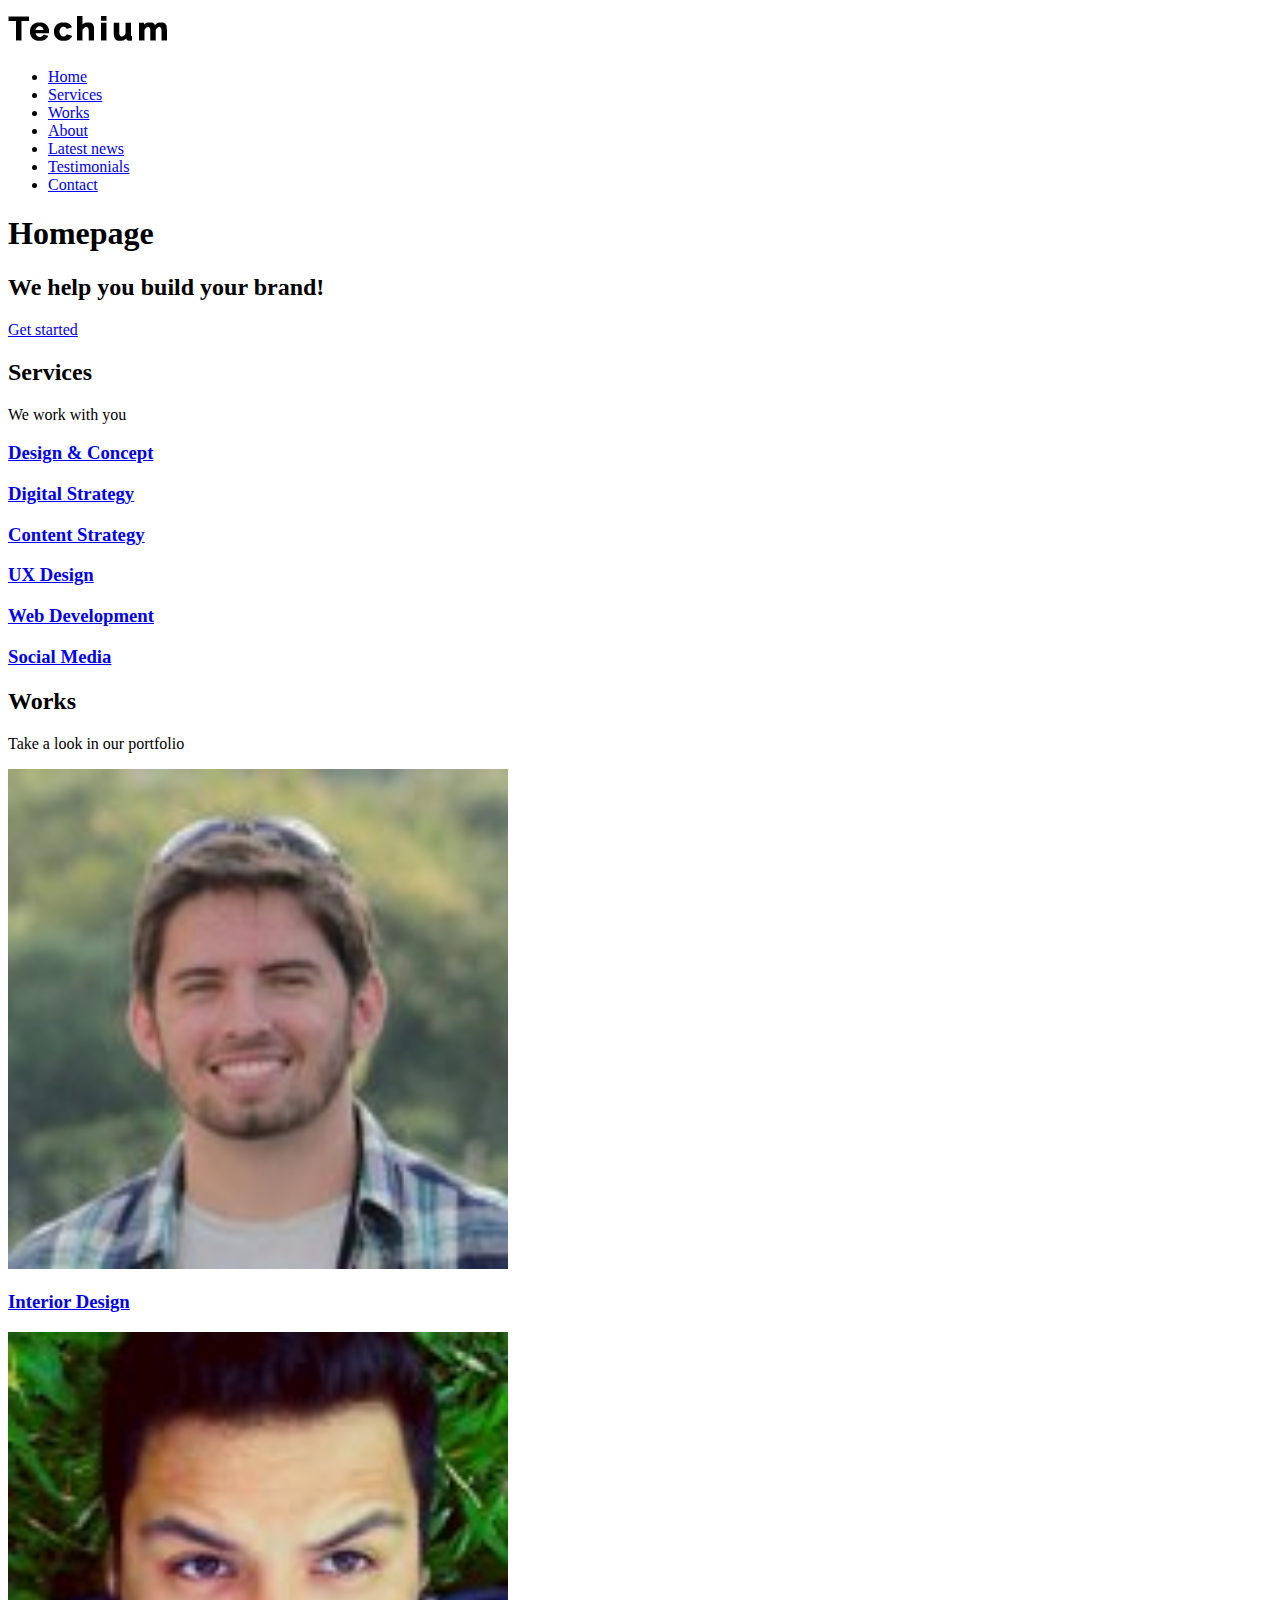
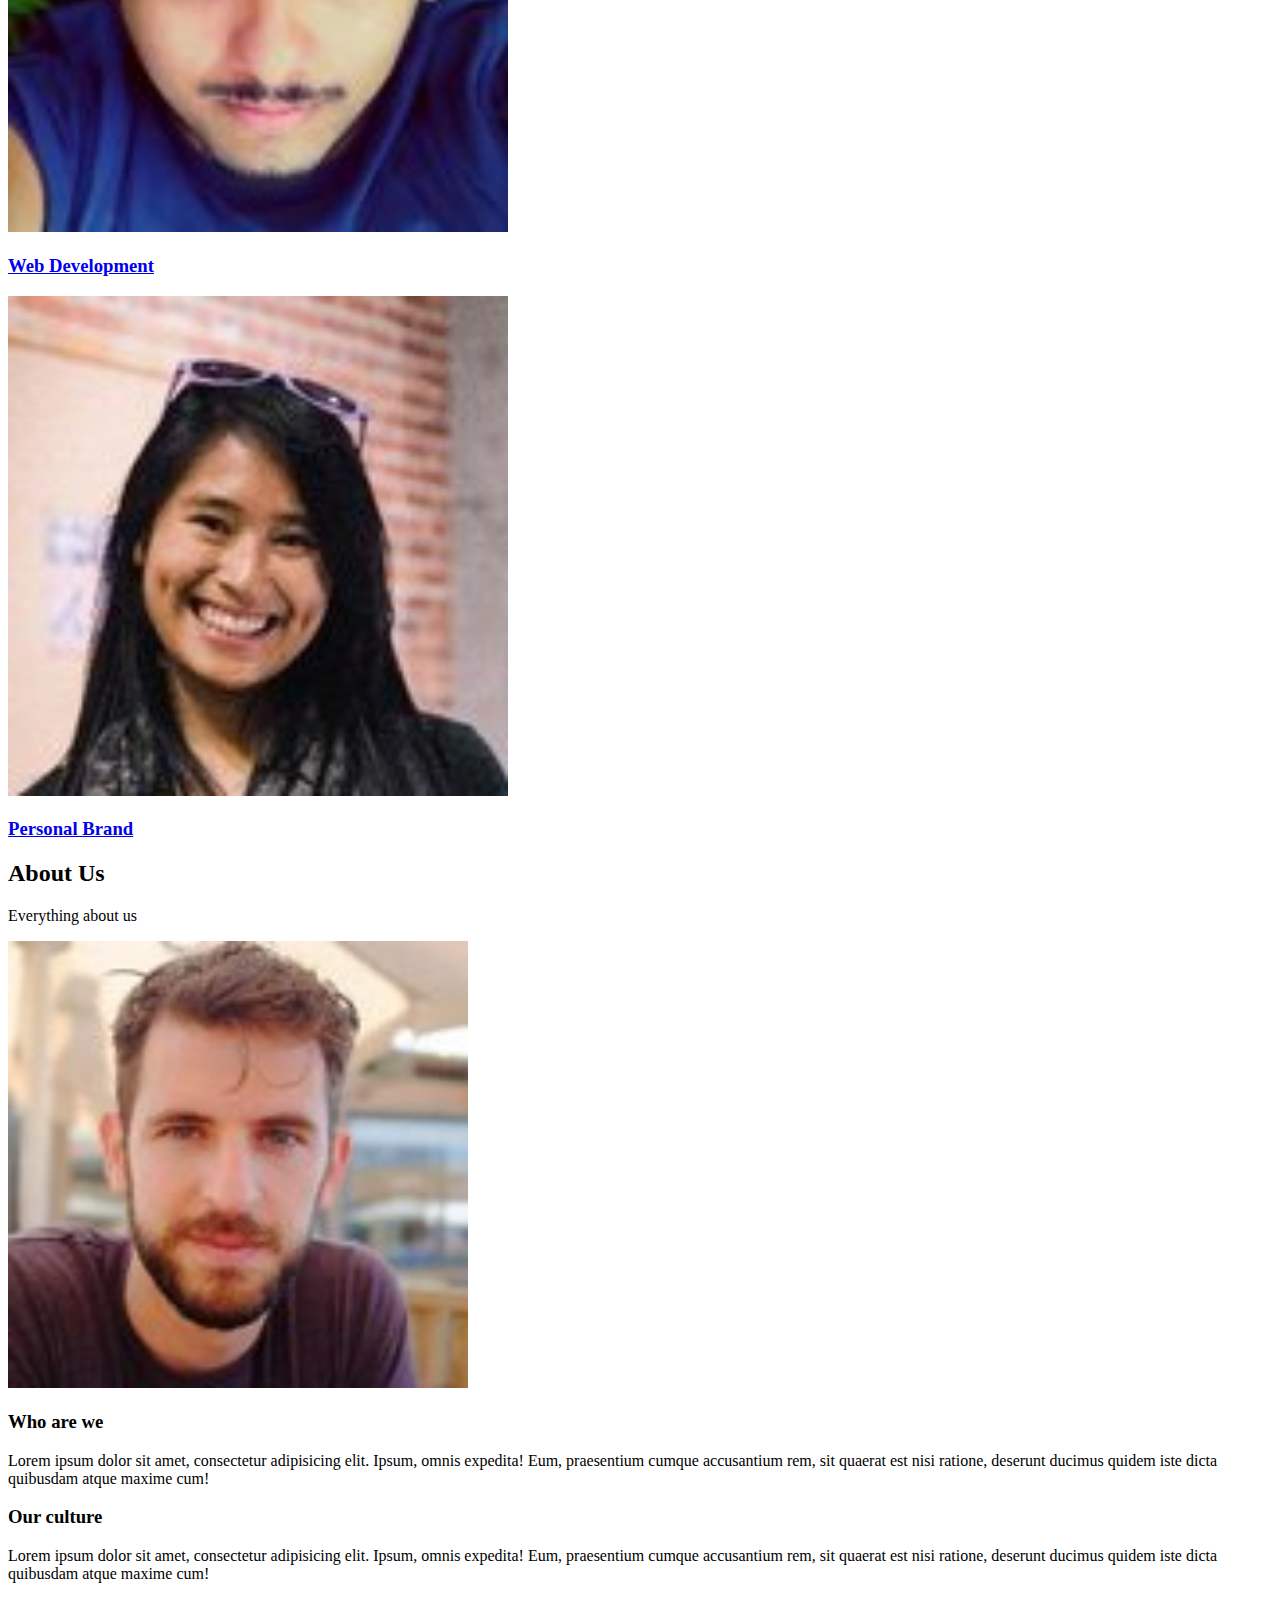
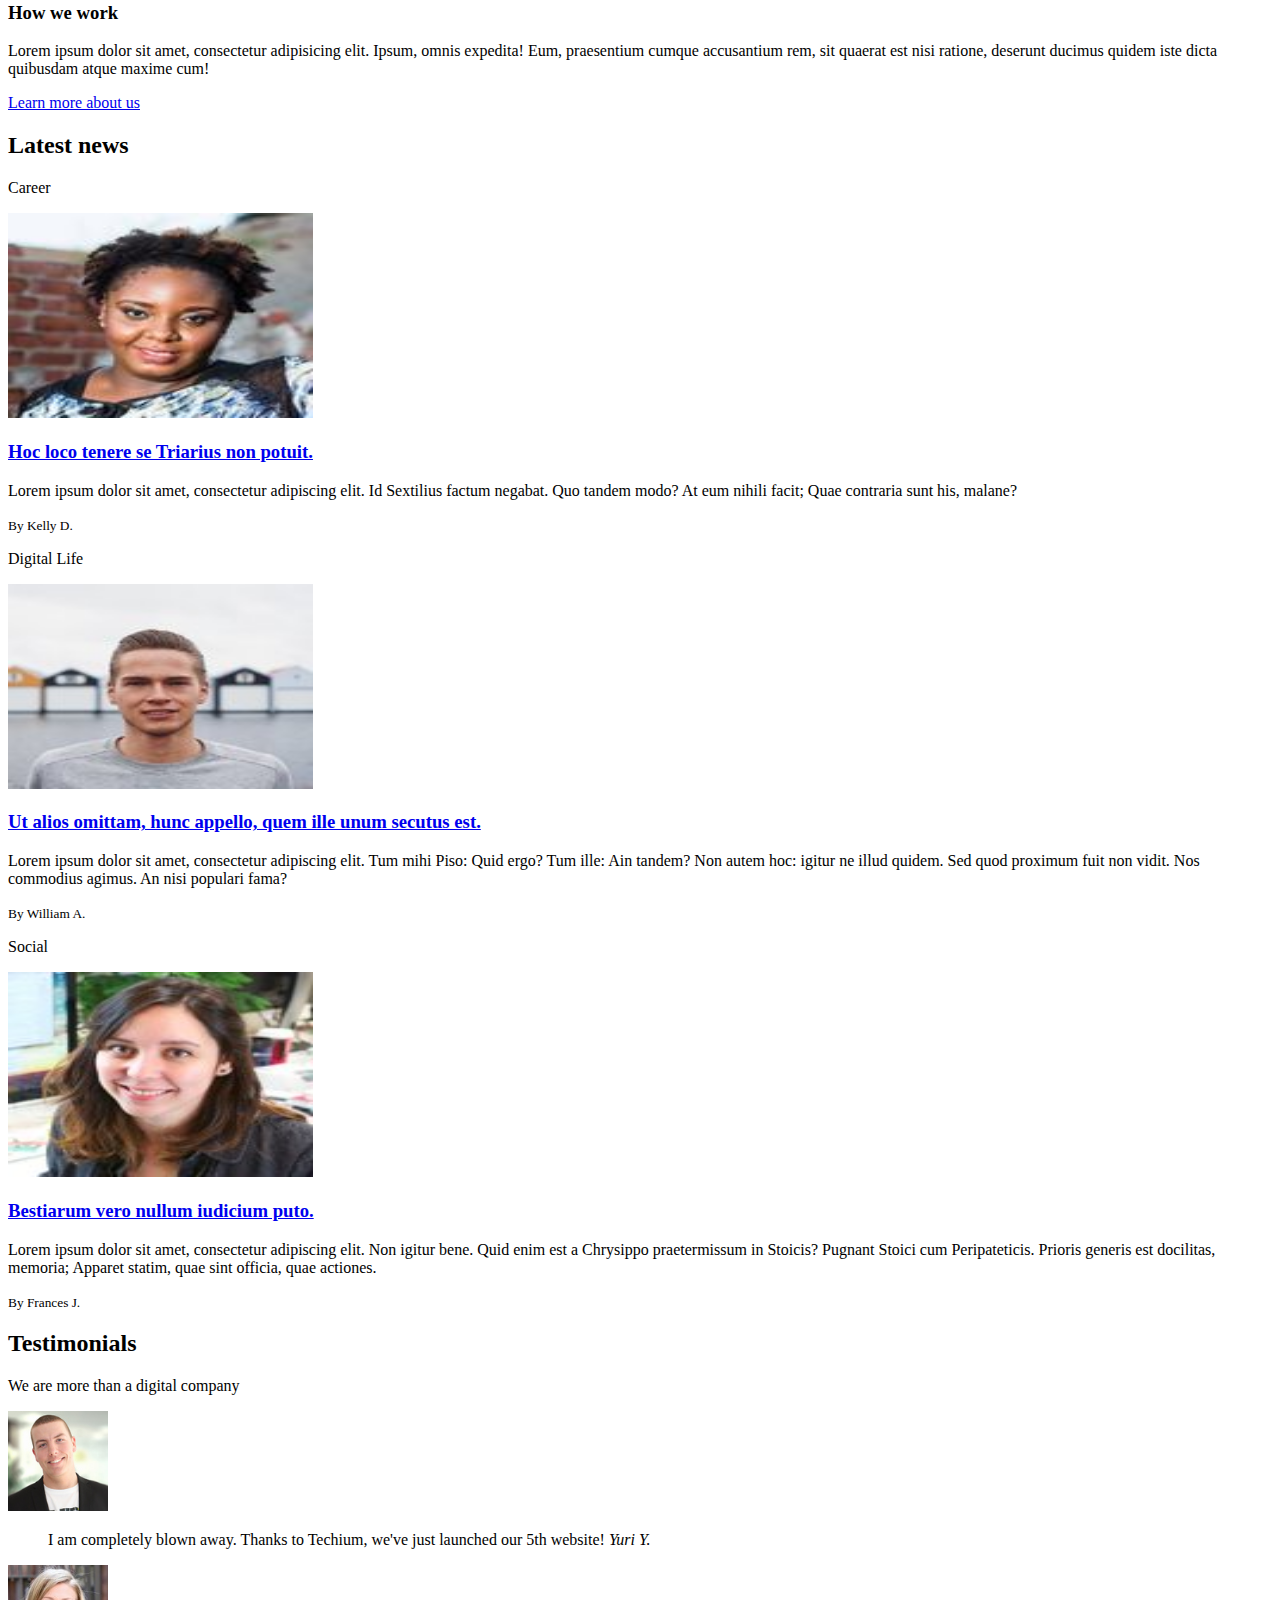
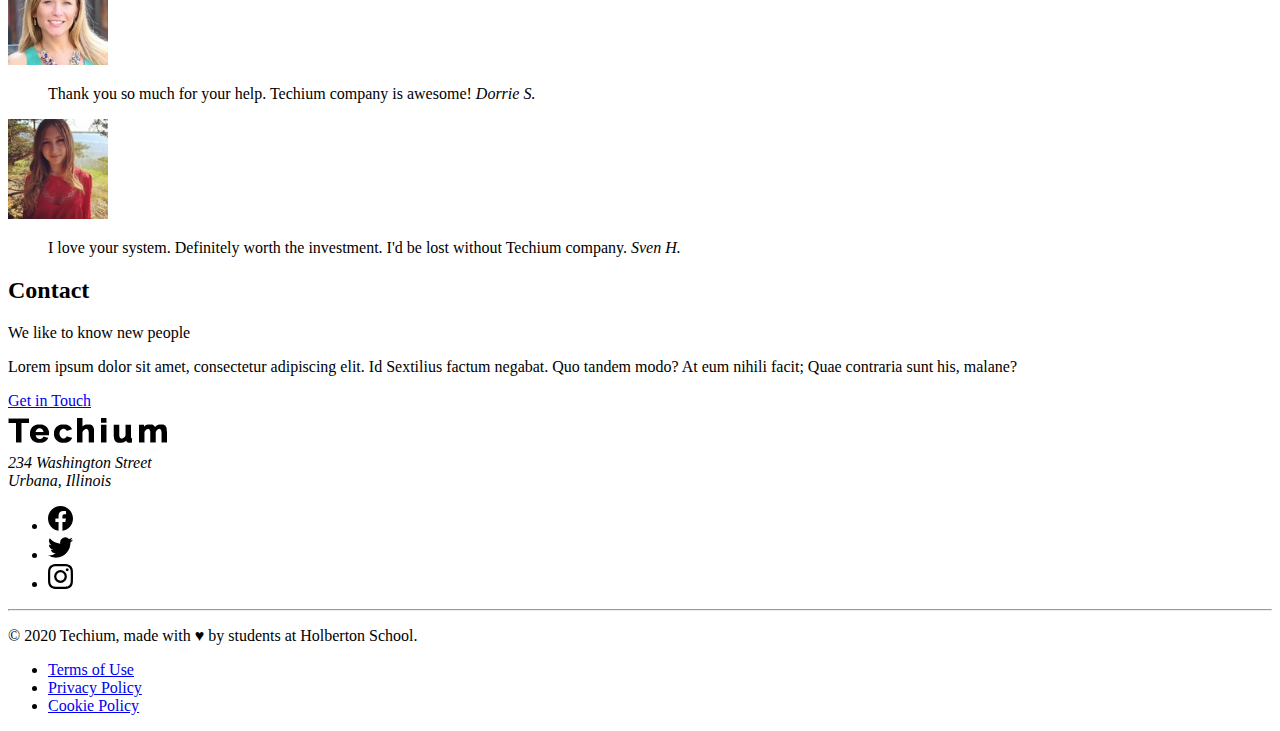
<file: 0x00-html_advanced/index.html>
<!DOCTYPE html>
<html lang="en" dir="ltr">
    <head>
        <meta charset="utf-8">
        <meta name="viewport" content="width=device-width, initial-scale=1, viewport-fit=cover">
        <title>Homepage - Techium</title>
        <meta name="description" content="Techium is a digital agency">
        <link rel="icon" type="image/x-icon" href="./favicon.ico">
        <link rel="icon" type="image/png" href="./favicon-32x32.png">
    </head>
    <body>

        <!-- ==================== Header ==================== -->
        <header>
            <div>

                <div>
                    <a href="/"><img src="logo-black.png" alt="Techium logo" width="160px" height="40px" /></a>
                </div>
                
                <nav>
                    <ul>
                        <li><a href="/">Home</a></li>
                        <li><a href="services">Services</a></li>
                        <li><a href="works">Works</a></li>
                        <li><a href="about">About</a></li>
                        <li><a href="latest_news">Latest news</a></li>
                        <li><a href="testimonials">Testimonials</a></li>
                        <li><a href="contact">Contact</a></li>
                    </ul>
                </nav>

            </div>
        </header>

        <!-- ==================== Main ==================== -->
        <main>
            <h1>Homepage</h1>

            <!-- +++++ Hero section +++++ -->
            <section>       
                <div>
                    <h2>We help you build your brand!</h2>
                    <a href="#">Get started</a>
                </div>
            </section>

            <!-- +++++ Services section +++++ -->
            <section>
                <div>

                    <header>
                        <h2>Services</h2>
                        <p>We work with you</p>
                    </header>

                    <div>
                        <h3><a href="#">Design & Concept</a></h3>
                        <h3><a href="#">Digital Strategy</a></h3>
                        <h3><a href="#">Content Strategy</a></h3>
                        <h3><a href="#">UX Design</a></h3>
                        <h3><a href="#">Web Development</a></h3>
                        <h3><a href="#">Social Media</a></h3>
                    </div>
                    
                </div>
            </section>

            <!-- +++++ Works section +++++ -->
            <section>
                <div>

                    <header>
                        <h2>Works</h2>
                        <p>Take a look in our portfolio</p>
                    </header>

                    <div>
                        <article>
                            <div>
                                <img src="images/pic-work-01.jpg" alt="" width="500">
                            </div>
                            <h3><a href="#">Interior Design</a></h3>
                        </article>

                        <article>
                            <div>
                                <img src="images/pic-work-02.jpg" alt="" width="500">
                            </div>
                            <h3><a href="#">Web Development</a></h3>
                        </article>

                        <article>
                            <div>
                                <img src="images/pic-work-03.jpg" alt="" width="500">
                            </div>
                            <h3><a href="#">Personal Brand</a></h3>
                        </article>
                    </div>
                
                </div>
            </section>

            <!-- +++++ About Us section +++++ -->
            <section>
                <div>

                    <header>
                        <h2>About Us</h2>
                        <p>Everything about us</p>
                    </header>

                    <div>
                        <img src="images/pic-about-us.jpg" alt="" width="460px" height="447px" >

                        <h3>Who are we</h3>
                        <p>Lorem ipsum dolor sit amet, consectetur adipisicing elit. Ipsum, omnis expedita! Eum, praesentium cumque accusantium rem, sit quaerat est nisi ratione, deserunt ducimus quidem iste dicta quibusdam atque maxime cum!</p>

                        <h3>Our culture</h3>
                        <p>Lorem ipsum dolor sit amet, consectetur adipisicing elit. Ipsum, omnis expedita! Eum, praesentium cumque accusantium rem, sit quaerat est nisi ratione, deserunt ducimus quidem iste dicta quibusdam atque maxime cum!</p>

                        <h3>How we work</h3>
                        <p>Lorem ipsum dolor sit amet, consectetur adipisicing elit. Ipsum, omnis expedita! Eum, praesentium cumque accusantium rem, sit quaerat est nisi ratione, deserunt ducimus quidem iste dicta quibusdam atque maxime cum!</p>
                    </div>

                    <a href="about.html">Learn more about us</a>

                </div>
            </section>

            <!-- +++++ Latest news section +++++ -->
            <section>
                <div>

                    <header>
                        <h2>Latest news</h2>
                    </header>

                    <div>

                        <article>

                            <p>Career</p>
                            <div>
                                <img src="images/pic-blog-01.jpg" alt="" width="305px" height="205px" >
                            </div>
                            <h3><a href="#">Hoc loco tenere se Triarius non potuit.</a></h3>
                            <p>Lorem ipsum dolor sit amet, consectetur adipiscing elit. Id Sextilius factum negabat. Quo tandem modo? At eum nihili facit; Quae contraria sunt his, malane?</p>
                            <small>By Kelly D.</small>

                        </article>

                        <article>

                            <p>Digital Life</p>
                            <div>
                                <img src="images/pic-blog-02.jpg" alt="" width="305px" height="205px" >
                            </div>
                            <h3><a href="#">Ut alios omittam, hunc appello, quem ille unum secutus est.</a></h3>
                            <p>Lorem ipsum dolor sit amet, consectetur adipiscing elit. Tum mihi Piso: Quid ergo? Tum ille: Ain tandem? Non autem hoc: igitur ne illud quidem. Sed quod proximum fuit non vidit. Nos commodius agimus. An nisi populari fama?</p>
                            <small>By William A.</small>

                        </article>

                        <article>

                            <p>Social</p>
                            <div>
                                <img src="images/pic-blog-03.jpg" alt="" width="305px" height="205px" >
                            </div>
                            <h3><a href="#">Bestiarum vero nullum iudicium puto.</a></h3>
                            <p>Lorem ipsum dolor sit amet, consectetur adipiscing elit. Non igitur bene. Quid enim est a Chrysippo praetermissum in Stoicis? Pugnant Stoici cum Peripateticis. Prioris generis est docilitas, memoria; Apparet statim, quae sint officia, quae actiones.</p>
                            <small>By Frances J.</small>
                            
                        </article>

                    </div>
                
                </div>
            </section>

            <!-- +++++ Testimonials section +++++ -->
            <section>
                <div>

                    <header>
                        <h2>Testimonials</h2>
                        <p>We are more than a digital company</p>
                    </header>

                    <div>
                        <article>
                            <img src="images/pic-person-01.jpg" alt="Yuri Y. avatar" width="100px" heigth="100px" >
                            <blockquote>
                                I am completely blown away. Thanks to Techium, we've just launched our 5th website!
                                <cite>Yuri Y.</cite>
                            </blockquote>
                        </article>

                        <article>
                            <img src="images/pic-person-02.jpg" alt="Dorrie S. avatar" width="100px" heigth="100px" >
                            <blockquote>
                                Thank you so much for your help. Techium company is awesome!
                                <cite>Dorrie S.</cite>
                            </blockquote>
                        </article>

                        <article>
                            <img src="images/pic-person-03.jpg" alt="Sven H. avatar" width="100px" heigth="100px" >
                            <blockquote>
                                I love your system. Definitely worth the investment. I'd be lost without Techium company.
                                <cite>Sven H.</cite>
                            </blockquote>
                        </article>
                    </div>
                
                </div>
            </section>

            <!-- +++++ Contact section +++++ -->
            <section>
                <div>

                    <header>
                        <h2>Contact</h2>
                        <p>We like to know new people</p>
                    </header>
                    
                    <div>
                        <p>Lorem ipsum dolor sit amet, consectetur adipiscing elit. Id Sextilius factum negabat. Quo tandem modo? At eum nihili facit; Quae contraria sunt his, malane?</p>
                    </div>

                    <a href="contact.html">Get in Touch</a>

                </div>
            </section>

        </main>

        <!-- ==================== Footer ==================== -->
        <footer>

            <img src="logo-black.png" alt="Techium logo" width="160px" height="40px" />
            <address>234 Washington Street<br>Urbana, Illinois</address>

            <div>
                <ul>
                    <li>
                        <a href="https://www.facebook.com/HolbertonSchool/">
                            <svg viewbox="0 0 24 24" xmlns="http://www.w3.org/2000/svg" width="25px" height="25px">
                                <title>
                                Facebook icon
                                </title>
                                <path d="M23.998 12c0-6.628-5.372-12-11.999-12C5.372 0 0 5.372 0 12c0 5.988 4.388 10.952 10.124 11.852v-8.384H7.078v-3.469h3.046V9.356c0-3.008 1.792-4.669 4.532-4.669 1.313 0 2.686.234 2.686.234v2.953H15.83c-1.49 0-1.955.925-1.955 1.874V12h3.328l-.532 3.469h-2.796v8.384c5.736-.9 10.124-5.864 10.124-11.853z"/>
                                </svg>
                        </a>
                    </li>
                    <li>
                        <a href="https://twitter.com/holbertonschool">
                            <svg viewbox="0 0 24 24" xmlns="http://www.w3.org/2000/svg" width="25px" height="25px">
                                <title>
                                Twitter icon
                                </title>
                                <path d="M23.954 4.569a10 10 0 0 1-2.825.775 4.958 4.958 0 0 0 2.163-2.723c-.951.555-2.005.959-3.127 1.184a4.92 4.92 0 0 0-8.384 4.482C7.691 8.094 4.066 6.13 1.64 3.161a4.822 4.822 0 0 0-.666 2.475c0 1.71.87 3.213 2.188 4.096a4.904 4.904 0 0 1-2.228-.616v.061a4.923 4.923 0 0 0 3.946 4.827 4.996 4.996 0 0 1-2.212.085 4.937 4.937 0 0 0 4.604 3.417 9.868 9.868 0 0 1-6.102 2.105c-.39 0-.779-.023-1.17-.067a13.995 13.995 0 0 0 7.557 2.209c9.054 0 13.999-7.496 13.999-13.986 0-.209 0-.42-.015-.63a9.936 9.936 0 0 0 2.46-2.548l-.047-.02z"/>
                                </svg>
                        </a>
                    </li>
                    <li>
                        <a href="https://www.instagram.com/holbertonschool/">
                            <svg viewbox="0 0 24 24" xmlns="http://www.w3.org/2000/svg" width="25px" height="25px">
                                <title>
                                Instagram icon
                                </title>
                                <path d="M12 0C8.74 0 8.333.015 7.053.072 5.775.132 4.905.333 4.14.63c-.789.306-1.459.717-2.126 1.384S.935 3.35.63 4.14C.333 4.905.131 5.775.072 7.053.012 8.333 0 8.74 0 12s.015 3.667.072 4.947c.06 1.277.261 2.148.558 2.913a5.885 5.885 0 0 0 1.384 2.126A5.868 5.868 0 0 0 4.14 23.37c.766.296 1.636.499 2.913.558C8.333 23.988 8.74 24 12 24s3.667-.015 4.947-.072c1.277-.06 2.148-.262 2.913-.558a5.898 5.898 0 0 0 2.126-1.384 5.86 5.86 0 0 0 1.384-2.126c.296-.765.499-1.636.558-2.913.06-1.28.072-1.687.072-4.947s-.015-3.667-.072-4.947c-.06-1.277-.262-2.149-.558-2.913a5.89 5.89 0 0 0-1.384-2.126A5.847 5.847 0 0 0 19.86.63c-.765-.297-1.636-.499-2.913-.558C15.667.012 15.26 0 12 0zm0 2.16c3.203 0 3.585.016 4.85.071 1.17.055 1.805.249 2.227.415.562.217.96.477 1.382.896.419.42.679.819.896 1.381.164.422.36 1.057.413 2.227.057 1.266.07 1.646.07 4.85s-.015 3.585-.074 4.85c-.061 1.17-.256 1.805-.421 2.227a3.81 3.81 0 0 1-.899 1.382 3.744 3.744 0 0 1-1.38.896c-.42.164-1.065.36-2.235.413-1.274.057-1.649.07-4.859.07-3.211 0-3.586-.015-4.859-.074-1.171-.061-1.816-.256-2.236-.421a3.716 3.716 0 0 1-1.379-.899 3.644 3.644 0 0 1-.9-1.38c-.165-.42-.359-1.065-.42-2.235-.045-1.26-.061-1.649-.061-4.844 0-3.196.016-3.586.061-4.861.061-1.17.255-1.814.42-2.234.21-.57.479-.96.9-1.381.419-.419.81-.689 1.379-.898.42-.166 1.051-.361 2.221-.421 1.275-.045 1.65-.06 4.859-.06l.045.03zm0 3.678a6.162 6.162 0 1 0 0 12.324 6.162 6.162 0 1 0 0-12.324zM12 16c-2.21 0-4-1.79-4-4s1.79-4 4-4 4 1.79 4 4-1.79 4-4 4zm7.846-10.405a1.441 1.441 0 0 1-2.88 0 1.44 1.44 0 0 1 2.88 0z"/>
                                </svg>
                        </a>
                    </li>
                </ul>
            </div>

            <hr>
            <p>© 2020 Techium, made with ♥ by students at Holberton School.</p>

            <div>
                <ul>
                    <li><a href="#">Terms of Use</a></li>
                    <li><a href="#">Privacy Policy</a></li>
                    <li><a href="#">Cookie Policy</a></li>
                </ul>
            </div>
            
        </footer>

    </body>
</html>
</file>
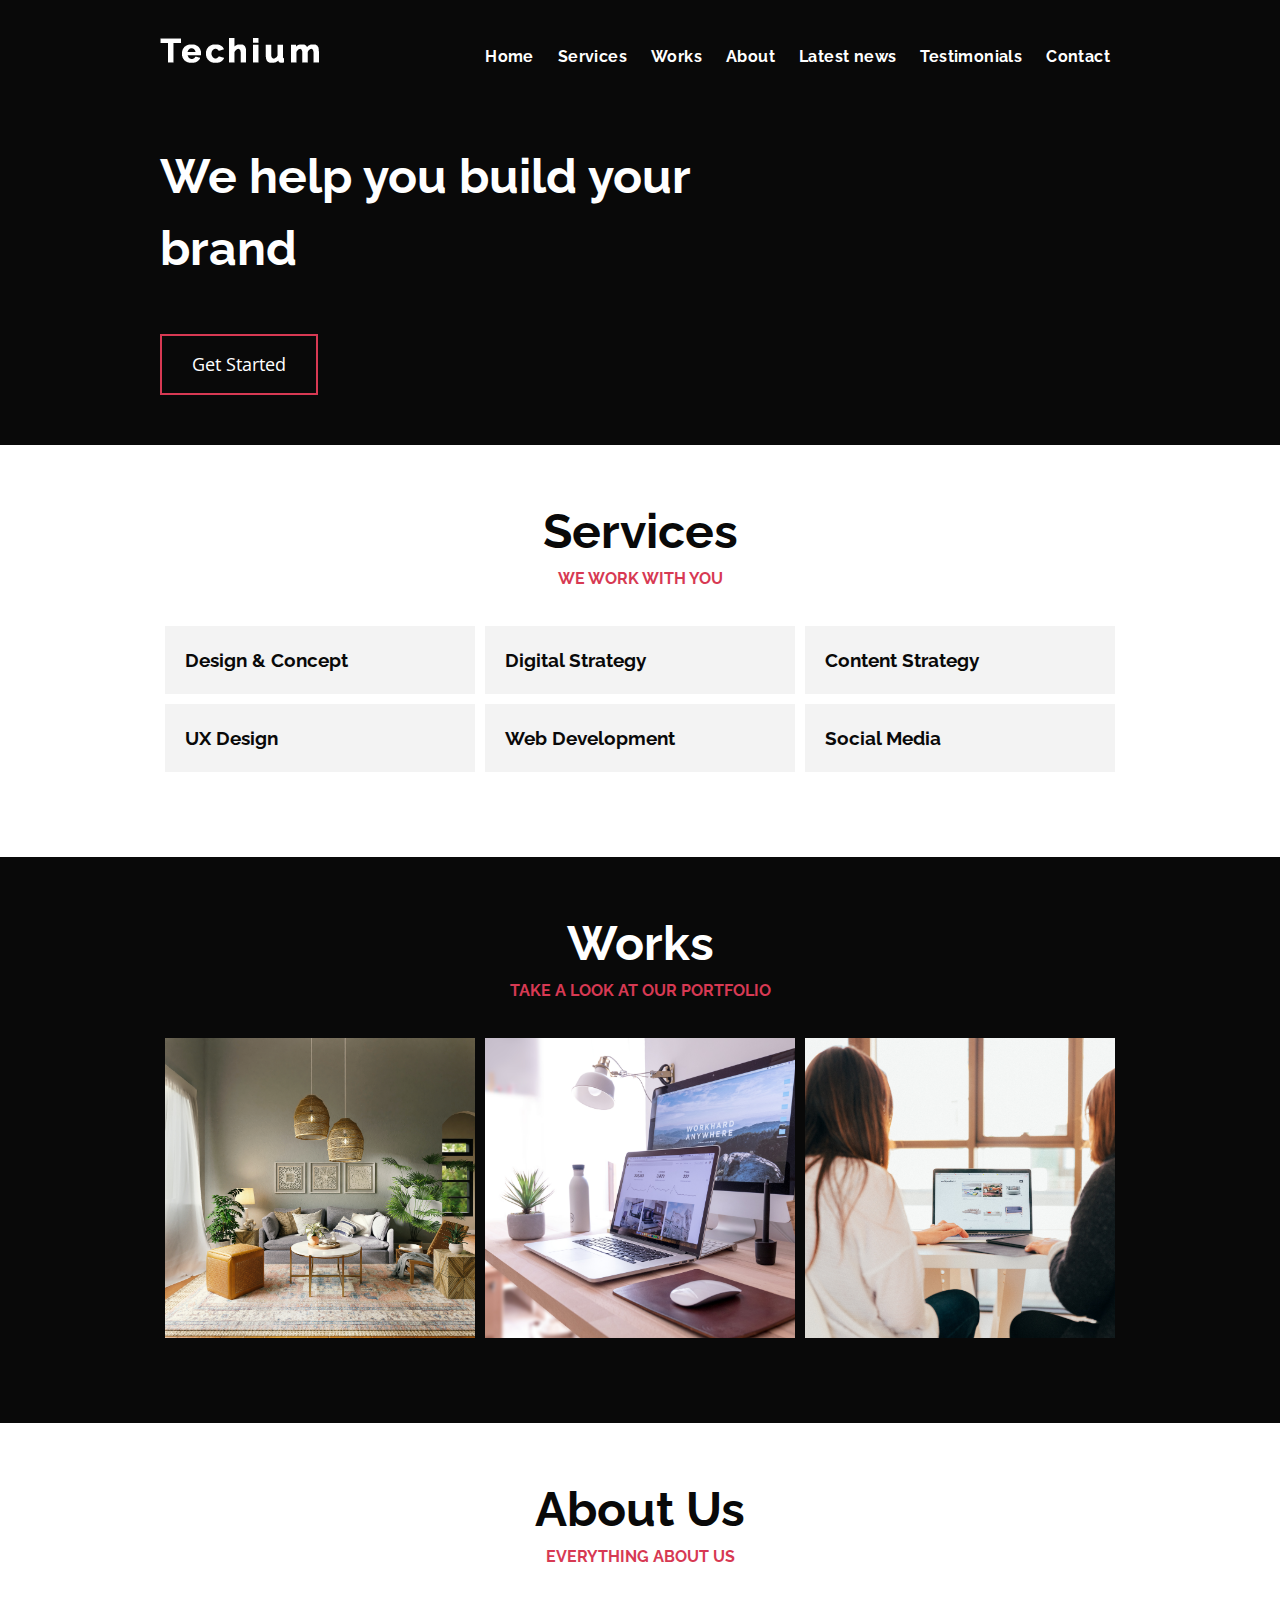
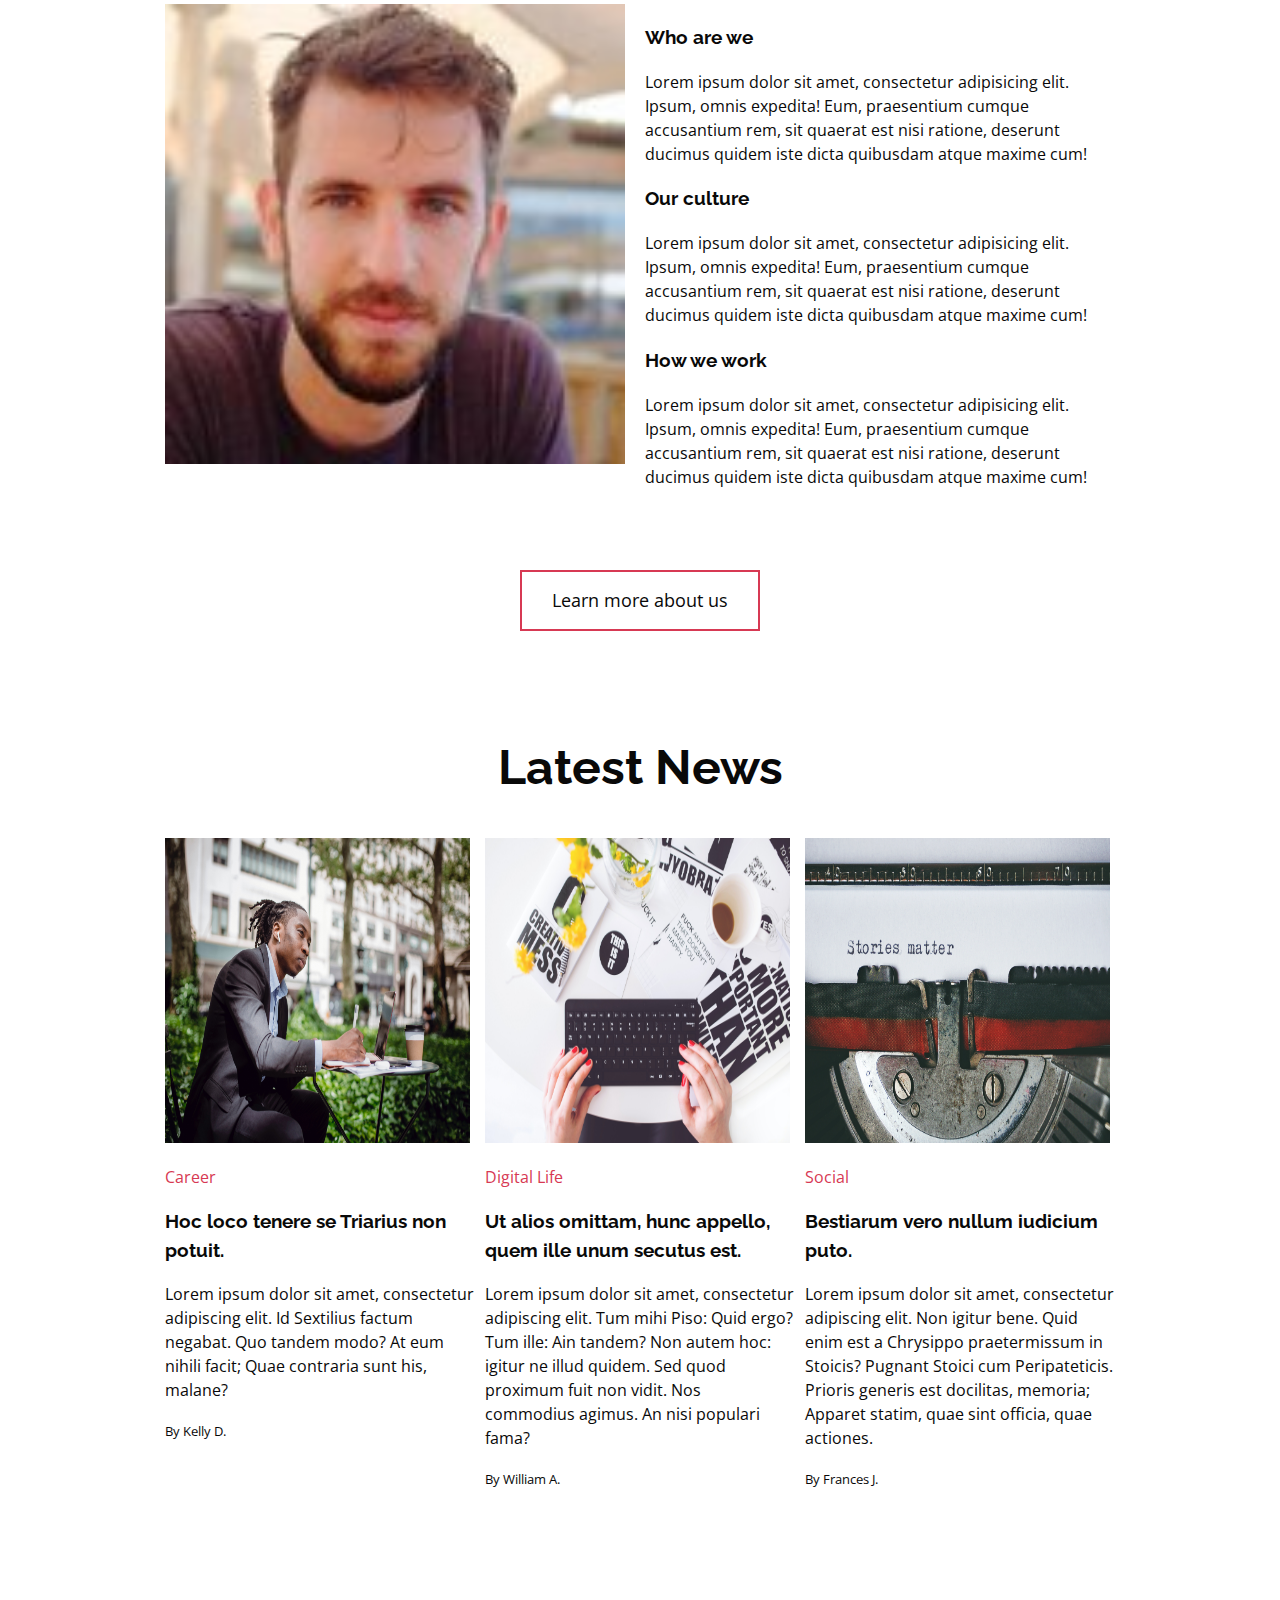
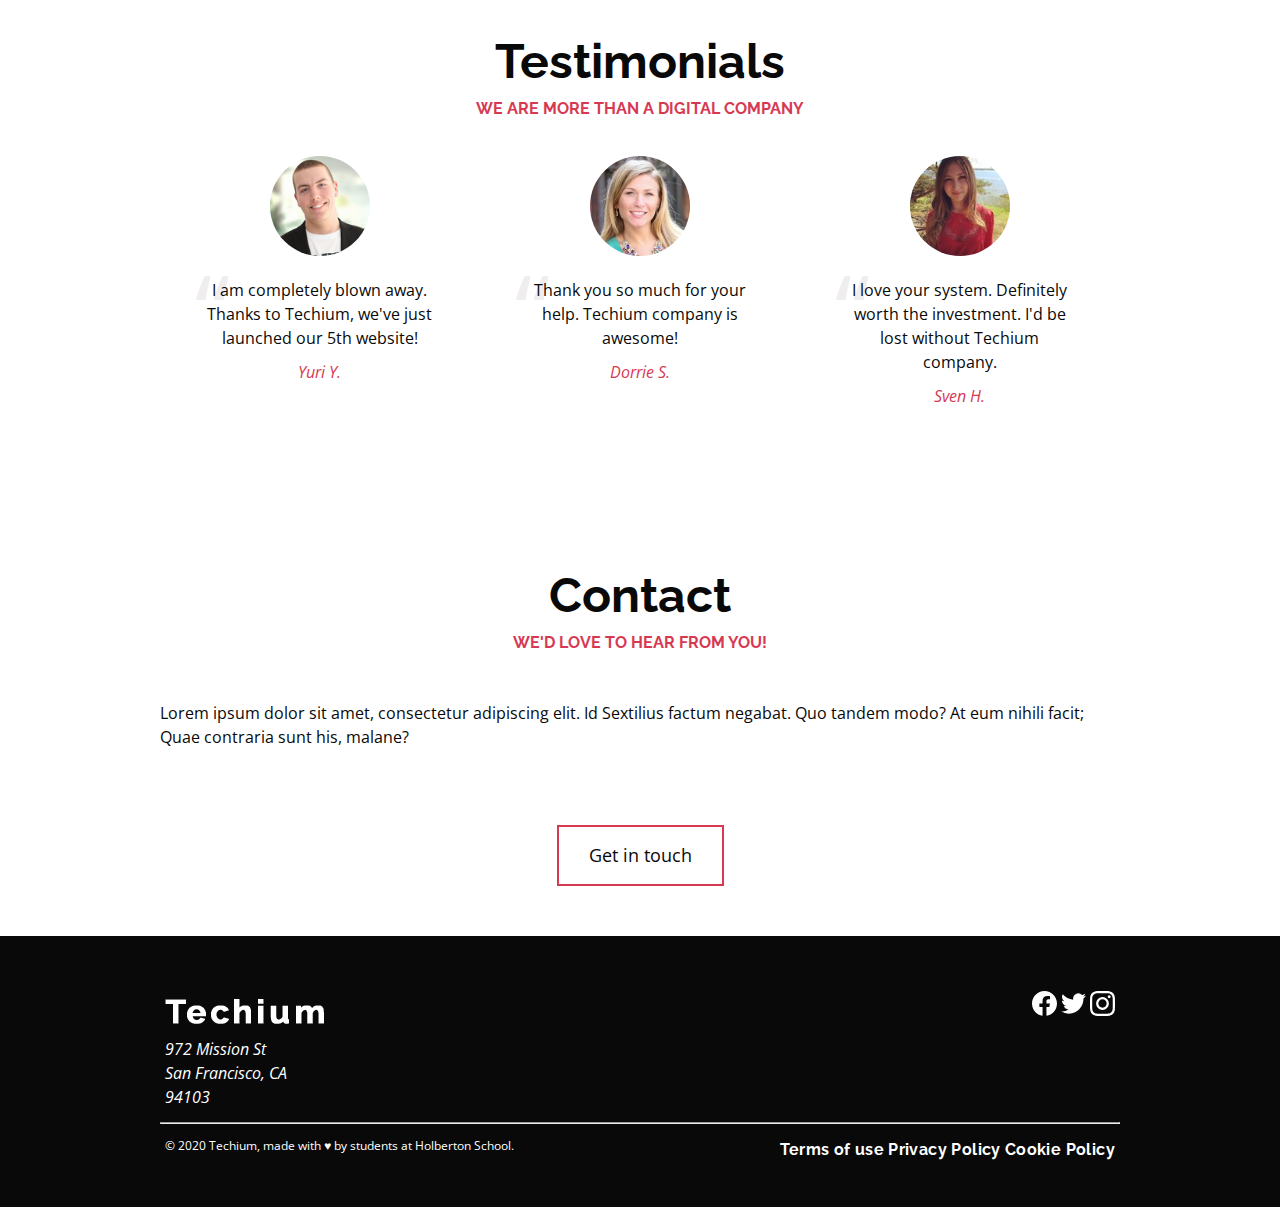
<file: 0x02-CSS_advanced/index.html>
<!DOCTYPE html>
<html lang="en" dir="ltr">
  <head>
    <meta charset="utf-8" />
    <meta
      name="viewport"
      content="width=device-width, initial-scale=1, viewport-fit=cover"
    />
    <title>Homepage - Techium</title>
    <meta
      name="description"
      content="Description of the page less than 150 characters"
    />
    <link rel="icon" type="image/png" href="./images/favicon.jpg" />
    <link
      href="https://fonts.googleapis.com/css?family=Open+Sans:400,700|Raleway:700&display=swap"
      rel="stylesheet"
    />
    <link rel="stylesheet" href="./styles/32-style.css" />
  </head>
  <body>
    <!-- Header -->
    <header class="header" data-section-theme="dark">
      <div class="container">
        <div class="header-logo">
          <a href="#">
            <img
              src="./images/logo-white.png"
              alt="Techium logo"
              width="160"
              height="40"
            />
          </a>
        </div>
        <nav class="navbar-menu">
          <ul class="nav">
            <li class="nav-item">
              <a href="#" class="nav-link">Home</a>
            </li>
            <li class="nav-item">
              <a href="#services" class="nav-link">Services</a>
            </li>
            <li class="nav-item">
              <a href="#works" class="nav-link">Works</a>
            </li>
            <li class="nav-item">
              <a href="#about" class="nav-link">About</a>
            </li>
            <li class="nav-item">
              <a href="#latest_news" class="nav-link">Latest news</a>
            </li>
            <li class="nav-item">
              <a href="#testimonials" class="nav-link">Testimonials</a>
            </li>
            <li class="nav-item">
              <a href="#contact" class="nav-link">Contact</a>
            </li>
          </ul>
        </nav>
      </div>
    </header>
    <!-- Main -->
    <main>
      <h1 class="visually-hidden">Homepage</h1>
      <!-- Hero section -->
      <section class="section-hero" data-section-theme="dark">
        <div class="container">
          <div class="section-body">
            <section class="section-inner">
              <h2 class="section-title">We help you build your brand</h2>
              <a href="#" class="button">Get Started</a>
            </section>
          </div>
        </div>
      </section>
      <!-- Services section -->
      <section id="services" class="section">
        <div class="container">
          <header class="section-header">
            <h2 class="section-title">Services</h2>
            <p class="section-tagline">We work with you</p>
          </header>
          <div class="section-body">
            <ul class="row">
              <li class="col-1-3">
                <div class="card-services">
                  <h3 class="card-title"><a href="#">Design & Concept</a></h3>
                </div>
              </li>
              <li class="col-1-3">
                <div class="card-services">
                  <h3 class="card-title"><a href="#">Digital Strategy</a></h3>
                </div>
              </li>
              <li class="col-1-3">
                <div class="card-services">
                  <h3 class="card-title"><a href="#">Content Strategy</a></h3>
                </div>
              </li>
            </ul>
            <ul class="row">
              <li class="col-1-3">
                <div class="card-services">
                  <h3 class="card-title"><a href="#">UX Design</a></h3>
                </div>
              </li>
              <li class="col-1-3">
                <div class="card-services">
                  <h3 class="card-title"><a href="#">Web Development</a></h3>
                </div>
              </li>
              <li class="col-1-3">
                <div class="card-services">
                  <h3 class="card-title"><a href="#">Social Media</a></h3>
                </div>
              </li>
            </ul>
          </div>
        </div>
      </section>
      <!-- Works section -->
      <section id="works" class="section" data-section-theme="dark">
        <div class="container">
          <header class="section-header">
            <h2 class="section-title">Works</h2>
            <p class="section-tagline">Take a look at our portfolio</p>
          </header>
          <div class="section-body">
            <ul class="row">
              <li class="col-1-3">
                <article class="card-work">
                  <div class="card-outer">
                    <div class="card-image">
                      <img src="./images/pic-work-01.jpg" alt="" />
                    </div>
                    <div class="card-inner">
                      <h3 class="card-title">
                        <a href="#">Interior Design</a>
                      </h3>
                    </div>
                  </div>
                </article>
              </li>
              <li class="col-1-3">
                <article class="card-work">
                  <div class="card-outer">
                    <div class="card-image">
                      <img src="images/pic-work-02.jpg" alt="" />
                    </div>
                    <div class="card-inner">
                      <h3 class="card-title">
                        <a href="#">Web Development</a>
                      </h3>
                    </div>
                  </div>
                </article>
              </li>
              <li class="col-1-3">
                <article class="card-work">
                  <div class="card-outer">
                    <div class="card-image">
                      <img src="images/pic-work-03.jpg" alt="" />
                    </div>
                    <div class="card-inner">
                      <h3 class="card-title">
                        <a href="#">Personal Development</a>
                      </h3>
                    </div>
                  </div>
                </article>
              </li>
            </ul>
          </div>
        </div>
      </section>
      <!-- About Us section -->
      <section id="about" class="section">
        <div class="container">
          <header class="section-header">
            <h2 class="section-title">About Us</h2>
            <p class="section-tagline">Everything about us</p>
          </header>
          <div class="section-body">
            <div class="row">
              <div class="col-1-2">
                <img
                  src="./images/pic-about-01.jpg"
                  alt=""
                  width="460"
                  height="460"
                />
              </div>
              <div class="col-1-2">
                <h3>Who are we</h3>
                <p>
                  Lorem ipsum dolor sit amet, consectetur adipisicing elit.
                  Ipsum, omnis expedita! Eum, praesentium cumque accusantium
                  rem, sit quaerat est nisi ratione, deserunt ducimus quidem
                  iste dicta quibusdam atque maxime cum!
                </p>
                <h3>Our culture</h3>
                <p>
                  Lorem ipsum dolor sit amet, consectetur adipisicing elit.
                  Ipsum, omnis expedita! Eum, praesentium cumque accusantium
                  rem, sit quaerat est nisi ratione, deserunt ducimus quidem
                  iste dicta quibusdam atque maxime cum!
                </p>
                <h3>How we work</h3>
                <p>
                  Lorem ipsum dolor sit amet, consectetur adipisicing elit.
                  Ipsum, omnis expedita! Eum, praesentium cumque accusantium
                  rem, sit quaerat est nisi ratione, deserunt ducimus quidem
                  iste dicta quibusdam atque maxime cum!
                </p>
              </div>
            </div>
          </div>
          <div class="section-footer">
            <a href="#" class="button">Learn more about us</a>
          </div>
        </div>
      </section>
      <!-- Latest news section -->
      <section id="latest_news" class="section">
        <div class="container">
          <header class="section-header">
            <h2 class="section-title">Latest News</h2>
          </header>
          <div class="section-body">
            <ul class="row">
              <li class="col-1-3">
                <article class="card-blog">
                  <div>
                    <img
                      src="images/pic-article-01.jpg"
                      alt=""
                      width="305"
                      height="305"
                    />
                  </div>
                  <p class="card-category">Career</p>
                  <h3>
                    <a href="#">Hoc loco tenere se Triarius non potuit.</a>
                  </h3>
                  <p>
                    Lorem ipsum dolor sit amet, consectetur adipiscing elit. Id
                    Sextilius factum negabat. Quo tandem modo? At eum nihili
                    facit; Quae contraria sunt his, malane?
                  </p>
                  <small>By Kelly D.</small>
                </article>
              </li>
              <li class="col-1-3">
                <article class="card-blog">
                  <div>
                    <img
                      src="images/pic-article-02.jpg"
                      alt=""
                      width="305"
                      height="305"
                    />
                  </div>
                  <p class="card-category">Digital Life</p>
                  <h3>
                    <a href="#"
                      >Ut alios omittam, hunc appello, quem ille unum secutus
                      est.</a
                    >
                  </h3>
                  <p>
                    Lorem ipsum dolor sit amet, consectetur adipiscing elit. Tum
                    mihi Piso: Quid ergo? Tum ille: Ain tandem? Non autem hoc:
                    igitur ne illud quidem. Sed quod proximum fuit non vidit.
                    Nos commodius agimus. An nisi populari fama?
                  </p>
                  <small>By William A.</small>
                </article>
              </li>
              <li class="col-1-3">
                <article class="card-blog">
                  <div>
                    <img
                      src="images/pic-article-03.jpg"
                      alt=""
                      width="305"
                      height="305"
                    />
                  </div>
                  <p class="card-category">Social</p>
                  <h3><a href="#">Bestiarum vero nullum iudicium puto.</a></h3>
                  <p>
                    Lorem ipsum dolor sit amet, consectetur adipiscing elit. Non
                    igitur bene. Quid enim est a Chrysippo praetermissum in
                    Stoicis? Pugnant Stoici cum Peripateticis. Prioris generis
                    est docilitas, memoria; Apparet statim, quae sint officia,
                    quae actiones.
                  </p>
                  <small>By Frances J.</small>
                </article>
              </li>
            </ul>
          </div>
        </div>
      </section>
      <!-- Testimonials section -->
      <section id="testimonials" class="section">
        <div class="container">
          <header class="section-header">
            <h2 class="section-title">Testimonials</h2>
            <p class="section-tagline">We are more than a digital company</p>
          </header>
          <div class="section-body">
            <ul class="row">
              <li class="col-1-3">
                <article class="card-testimonial">
                  <img
                    src="images/pic-person-01.jpg"
                    alt="Yuri Y. avatar"
                    width="100"
                    height="100"
                    class="card-avatar"
                  />
                  <blockquote class="card-quote">
                    <p>
                      I am completely blown away. Thanks to Techium, we've just
                      launched our 5th website!
                      <cite>Yuri Y.</cite>
                    </p>
                  </blockquote>
                </article>
              </li>
              <li class="col-1-3">
                <article class="card-testimonial">
                  <img
                    src="images/pic-person-02.jpg"
                    alt="Dorrie S. avatar"
                    width="100"
                    height="100"
                    class="card-avatar"
                  />
                  <blockquote class="card-quote">
                    <p>
                      Thank you so much for your help. Techium company is
                      awesome!
                      <cite>Dorrie S.</cite>
                    </p>
                  </blockquote>
                </article>
              </li>
              <li class="col-1-3">
                <article class="card-testimonial">
                  <img
                    src="images/pic-person-03.jpg"
                    alt="Sven H. avatar"
                    width="100"
                    height="100"
                    class="card-avatar"
                  />
                  <blockquote class="card-quote">
                    <p>
                      I love your system. Definitely worth the investment. I'd
                      be lost without Techium company.
                      <cite>Sven H.</cite>
                    </p>
                  </blockquote>
                </article>
              </li>
            </ul>
          </div>
        </div>
      </section>
      <!-- Contact section -->
      <section id="contact" class="section">
        <div class="container">
          <header class="section-header">
            <h2 class="section-title">Contact</h2>
            <p class="section-tagline">We'd love to hear from you!</p>
          </header>
          <div class="section-body">
            <p>
              Lorem ipsum dolor sit amet, consectetur adipiscing elit. Id
              Sextilius factum negabat. Quo tandem modo? At eum nihili facit;
              Quae contraria sunt his, malane?
            </p>
          </div>
          <div class="section-footer">
            <a href="#" class="button">Get in touch</a>
          </div>
        </div>
      </section>
    </main>
    <!-- Footer -->
    <footer class="footer" data-section-theme="dark">
      <div class="container">
        <div class="row">
          <div class="col-1-2">
            <img
              src="images/logo-white.png"
              alt="Techium logo"
              width="160"
              height="40"
            />
            <address class="footer-address">
              972 Mission St<br />
              San Francisco, CA<br />
              94103
            </address>
          </div>
          <div class="col-1-2">
            <ul class="social nav">
              <li class="social-item nav-item">
                <a
                  href="https://www.facebook.com/HolbertonSchool/"
                  class="social-link"
                >
                  <svg
                    viewbox="0 0 24 24"
                    xmlns="http://www.w3.org/2000/svg"
                    width="25"
                    height="25"
                  >
                    <title>Facebook icon</title>
                    <path
                      d="M23.998 12c0-6.628-5.372-12-11.999-12C5.372 0 0 5.372 0 12c0 5.988 4.388 10.952 10.124 11.852v-8.384H7.078v-3.469h3.046V9.356c0-3.008 1.792-4.669 4.532-4.669 1.313 0 2.686.234 2.686.234v2.953H15.83c-1.49 0-1.955.925-1.955 1.874V12h3.328l-.532 3.469h-2.796v8.384c5.736-.9 10.124-5.864 10.124-11.853z"
                    />
                  </svg>
                </a>
              </li>
              <li class="social-item nav-item">
                <a
                  href="https://twitter.com/holbertonschool"
                  class="social-link"
                >
                  <svg
                    viewbox="0 0 24 24"
                    xmlns="http://www.w3.org/2000/svg"
                    width="25"
                    height="25"
                  >
                    <title>Twitter icon</title>
                    <path
                      d="M23.954 4.569a10 10 0 0 1-2.825.775 4.958 4.958 0 0 0 2.163-2.723c-.951.555-2.005.959-3.127 1.184a4.92 4.92 0 0 0-8.384 4.482C7.691 8.094 4.066 6.13 1.64 3.161a4.822 4.822 0 0 0-.666 2.475c0 1.71.87 3.213 2.188 4.096a4.904 4.904 0 0 1-2.228-.616v.061a4.923 4.923 0 0 0 3.946 4.827 4.996 4.996 0 0 1-2.212.085 4.937 4.937 0 0 0 4.604 3.417 9.868 9.868 0 0 1-6.102 2.105c-.39 0-.779-.023-1.17-.067a13.995 13.995 0 0 0 7.557 2.209c9.054 0 13.999-7.496 13.999-13.986 0-.209 0-.42-.015-.63a9.936 9.936 0 0 0 2.46-2.548l-.047-.02z"
                    />
                  </svg>
                </a>
              </li>
              <li class="social-item nav-item">
                <a
                  href="https://www.instagram.com/holbertonschool/"
                  class="social-link"
                >
                  <svg
                    viewbox="0 0 24 24"
                    xmlns="http://www.w3.org/2000/svg"
                    width="25"
                    height="25"
                  >
                    <title>Instagram icon</title>
                    <path
                      d="M12 0C8.74 0 8.333.015 7.053.072 5.775.132 4.905.333 4.14.63c-.789.306-1.459.717-2.126 1.384S.935 3.35.63 4.14C.333 4.905.131 5.775.072 7.053.012 8.333 0 8.74 0 12s.015 3.667.072 4.947c.06 1.277.261 2.148.558 2.913a5.885 5.885 0 0 0 1.384 2.126A5.868 5.868 0 0 0 4.14 23.37c.766.296 1.636.499 2.913.558C8.333 23.988 8.74 24 12 24s3.667-.015 4.947-.072c1.277-.06 2.148-.262 2.913-.558a5.898 5.898 0 0 0 2.126-1.384 5.86 5.86 0 0 0 1.384-2.126c.296-.765.499-1.636.558-2.913.06-1.28.072-1.687.072-4.947s-.015-3.667-.072-4.947c-.06-1.277-.262-2.149-.558-2.913a5.89 5.89 0 0 0-1.384-2.126A5.847 5.847 0 0 0 19.86.63c-.765-.297-1.636-.499-2.913-.558C15.667.012 15.26 0 12 0zm0 2.16c3.203 0 3.585.016 4.85.071 1.17.055 1.805.249 2.227.415.562.217.96.477 1.382.896.419.42.679.819.896 1.381.164.422.36 1.057.413 2.227.057 1.266.07 1.646.07 4.85s-.015 3.585-.074 4.85c-.061 1.17-.256 1.805-.421 2.227a3.81 3.81 0 0 1-.899 1.382 3.744 3.744 0 0 1-1.38.896c-.42.164-1.065.36-2.235.413-1.274.057-1.649.07-4.859.07-3.211 0-3.586-.015-4.859-.074-1.171-.061-1.816-.256-2.236-.421a3.716 3.716 0 0 1-1.379-.899 3.644 3.644 0 0 1-.9-1.38c-.165-.42-.359-1.065-.42-2.235-.045-1.26-.061-1.649-.061-4.844 0-3.196.016-3.586.061-4.861.061-1.17.255-1.814.42-2.234.21-.57.479-.96.9-1.381.419-.419.81-.689 1.379-.898.42-.166 1.051-.361 2.221-.421 1.275-.045 1.65-.06 4.859-.06l.045.03zm0 3.678a6.162 6.162 0 1 0 0 12.324 6.162 6.162 0 1 0 0-12.324zM12 16c-2.21 0-4-1.79-4-4s1.79-4 4-4 4 1.79 4 4-1.79 4-4 4zm7.846-10.405a1.441 1.441 0 0 1-2.88 0 1.44 1.44 0 0 1 2.88 0z"
                    />
                  </svg>
                </a>
              </li>
            </ul>
          </div>
        </div>
        <hr />
        <div class="row">
          <div class="col-1-2">
            <p class="footer-copyright">
              © 2020 Techium, made with ♥ by students at Holberton School.
            </p>
          </div>
          <div class="col-1-2">
            <ul class="footer-nav nav">
              <li class="footer-nav-item nav-item">
                <a href="#" class="footer-nav-link">Terms of use</a>
              </li>
              <li class="footer-nav-item nav-item">
                <a href="#" class="footer-nav-link">Privacy Policy</a>
              </li>
              <li class="footer-nav-item nav-item">
                <a href="#" class="footer-nav-link">Cookie Policy</a>
              </li>
            </ul>
          </div>
        </div>
      </div>
    </footer>
  </body>
</html>
</file>
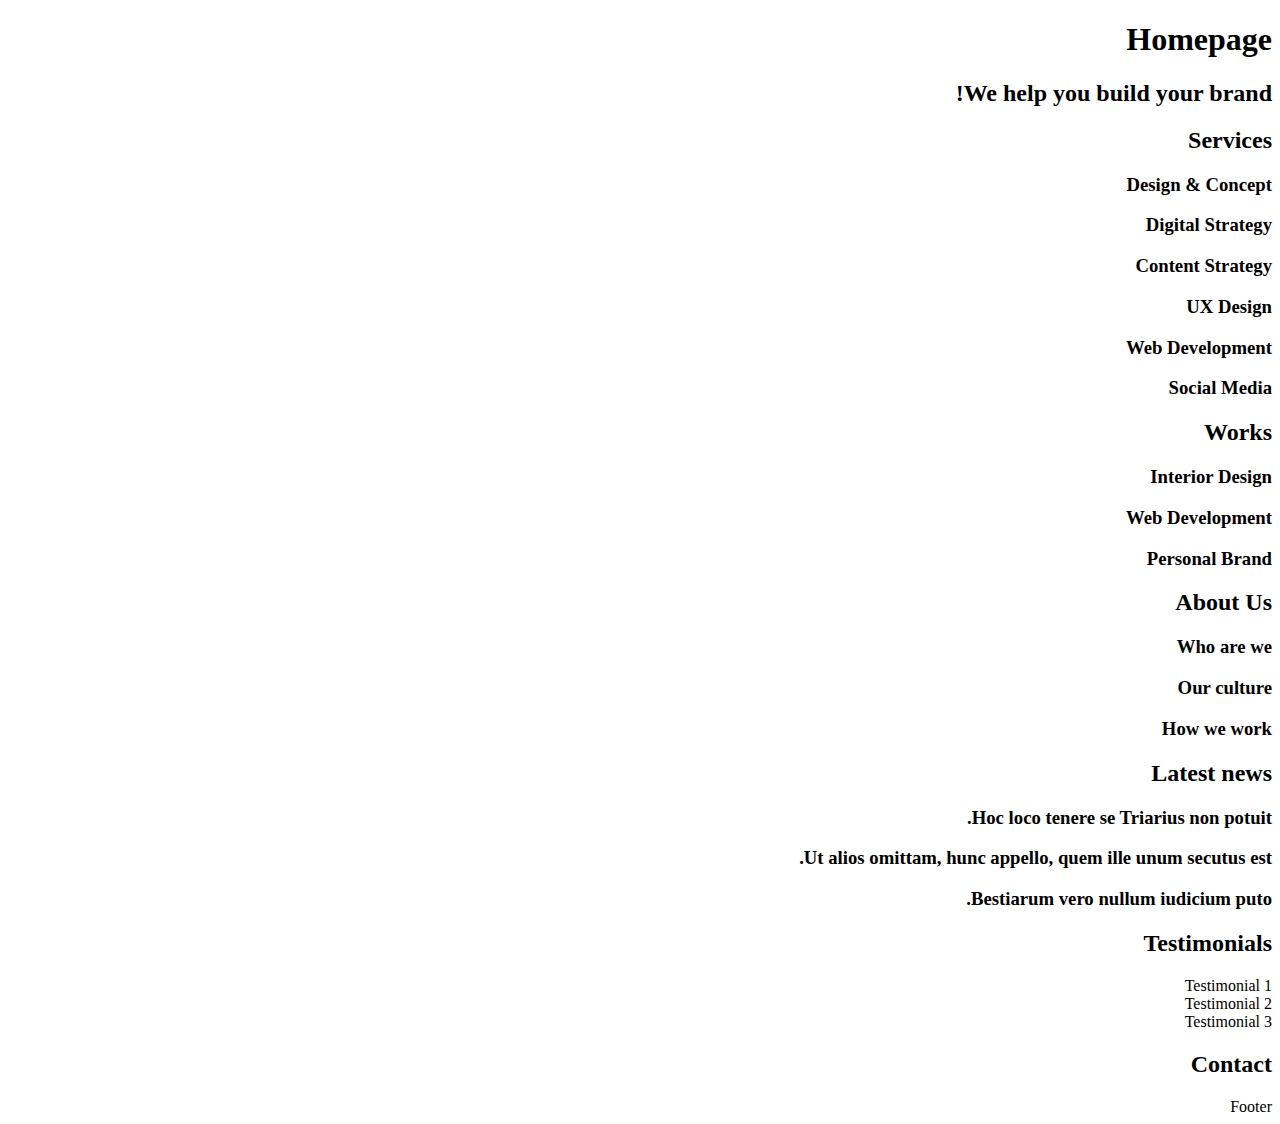
<file: 0x00-html_advanced/10-index.html>
<!DOCTYPE html>
<html lang="en" dir="rtl">

<head>
    <meta charset="utf-8">
    <meta name="viewport" content="width=device-width, initial-scale=1, viewport-fit=cover">
    <title>Homepage - Techium</title>
    <meta name="description" content="Techium is a digital agency">
    <link rel="icon" type="image/x-icon" href="./favicon.ico">
    <link rel="icon" type="image/png" href="./favicon-32x32.png">
</head>

<body>
    <header>
        <nav></nav>
    </header>
    <main>
        <h1>Homepage</h1>
        <section>
            <h2>We help you build your brand!</h2>
        </section>
        <section>
            <h2>Services</h2>
            <h3>Design & Concept</h3>
            <h3>Digital Strategy</h3>
            <h3>Content Strategy</h3>
            <h3>UX Design</h3>
            <h3>Web Development</h3>
            <h3>Social Media</h3>
        </section>
        <section>
            <h2>Works</h2>
            <article>
                <h3>Interior Design</h3>
            </article>
            <article>
                <h3>Web Development</h3>
            </article>
            <article>
                <h3>Personal Brand</h3>
            </article>
        </section>
        <section>
            <h2>About Us</h2>
            <h3>Who are we</h3>
            <h3>Our culture</h3>
            <h3>How we work</h3>
        </section>
        <section>
            <h2>Latest news</h2>
            <article>
                <h3>Hoc loco tenere se Triarius non potuit.</h3>
            </article>
            <article>
                <h3>Ut alios omittam, hunc appello, quem ille unum secutus est.</h3>
            </article>
            <article>
                <h3>Bestiarum vero nullum iudicium puto.</h3>
            </article>
        </section>
        <section>
            <h2>Testimonials</h2>
            <article>Testimonial 1</article>
            <article>Testimonial 2</article>
            <article>Testimonial 3</article>
        </section>
        <section>
            <h2>Contact</h2>
        </section>
    </main>
    <footer>
        Footer
    </footer>
</body>

</html>
</file>
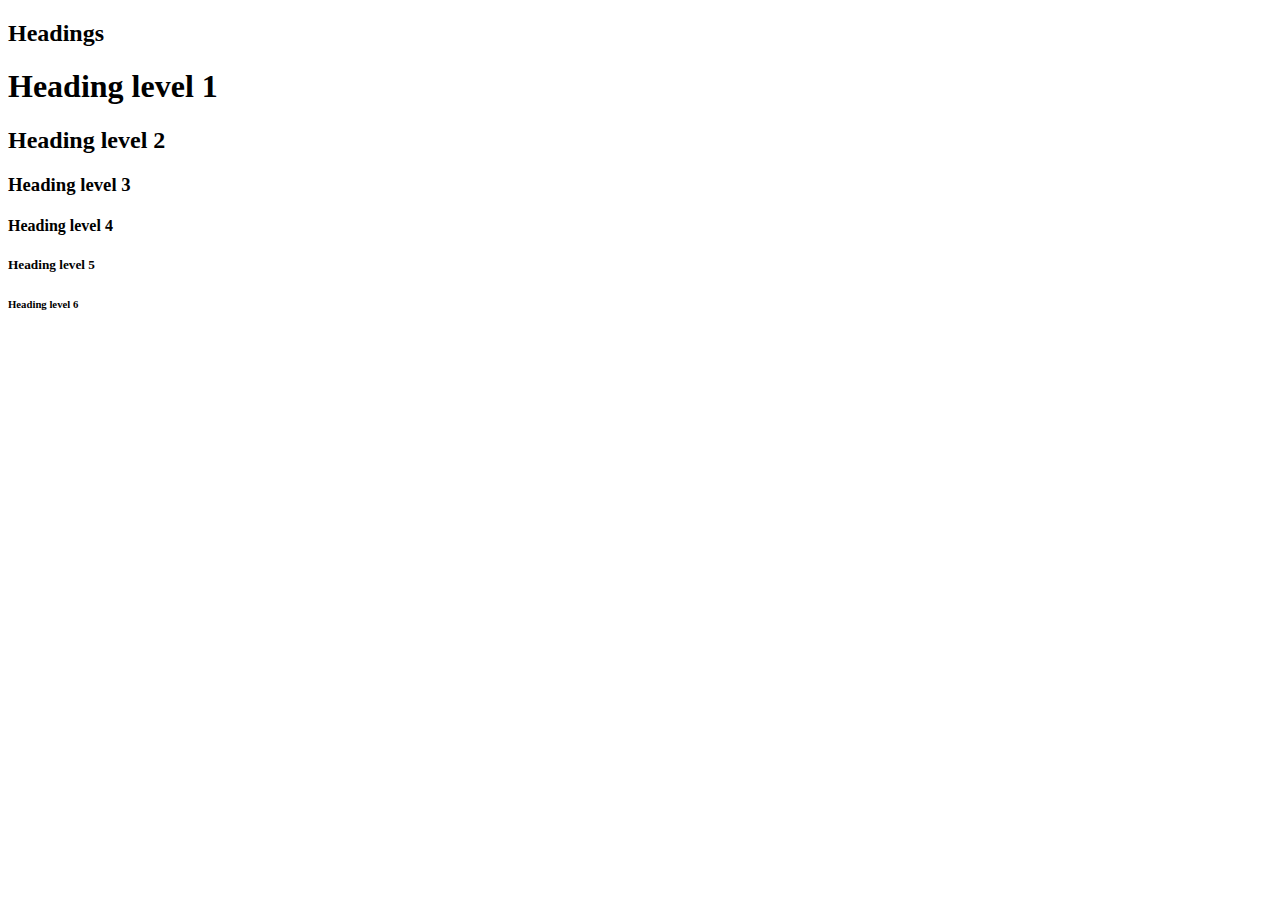
<file: 0x00-html_advanced/11-styleguide.html>
<!DOCTYPE html>
<html lang="EN" dir="ltr">
    <head>
        <meta charset="utf-8" />
        <meta name="viewport" content="width=device-width, initial-scale=1.0, viewport-fit=cover">
        <meta name="description" content="Techium is a digital agency" />
        <link rel="icon" href="./favicon.ico" type="image/x-icon" />
        <link rel="icon" href="./favicon.png" type="image/png" />
        <title>Styleguid - Techium</title>
    </head>
    <body>
        <header>
            
        </header>

        <main>
            <section>
                <header>
                    <h2>Headings</h2>
                </header>
                <h1>Heading level 1</h1>
                <h2>Heading level 2</h2>
                <h3>Heading level 3</h3>
                <h4>Heading level 4</h4>
                <h5>Heading level 5</h5>
                <h6>Heading level 6</h6>
            </section>
        </main>
        <footer>
            
        </footer>
    </body>
</html>
</file>
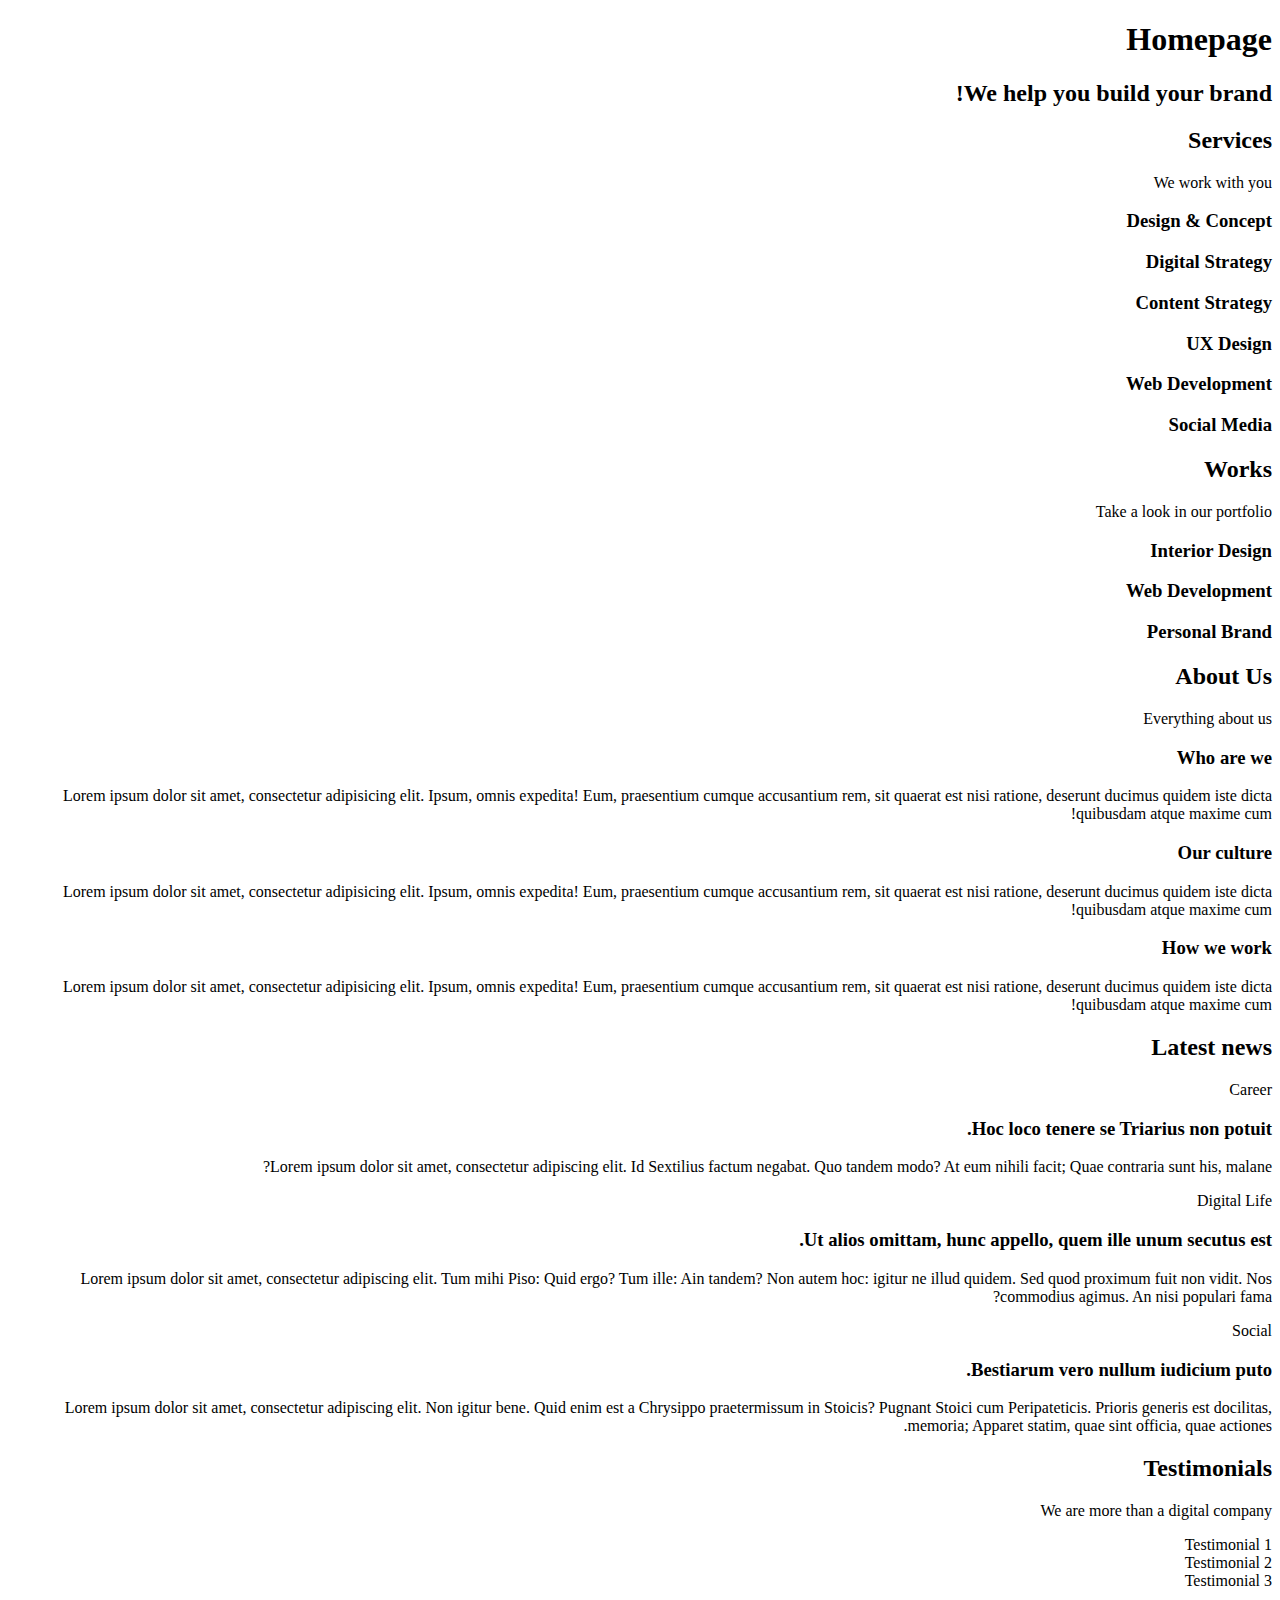
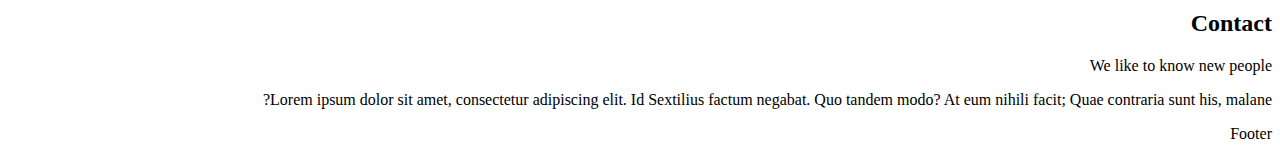
<file: 0x00-html_advanced/12-index.html>
<!DOCTYPE html>
<html lang="en" dir="rtl">

<head>
    <meta charset="utf-8">
    <meta name="viewport" content="width=device-width, initial-scale=1, viewport-fit=cover">
    <title>Homepage - Techium</title>
    <meta name="description" content="Techium is a digital agency">
    <link rel="icon" type="image/x-icon" href="./favicon.ico">
    <link rel="icon" type="image/png" href="./favicon-32x32.png">
</head>

<body>
    <header>
        <nav></nav>
    </header>
    <main>
        <h1>Homepage</h1>
        <section>
            <h2>We help you build your brand!</h2>
        </section>
        <section>
            <h2>Services</h2>
            <p>
                We work with you
            </p>
            <h3>Design & Concept</h3>
            <h3>Digital Strategy</h3>
            <h3>Content Strategy</h3>
            <h3>UX Design</h3>
            <h3>Web Development</h3>
            <h3>Social Media</h3>
        </section>
        <section>
            <h2>Works</h2>
            <p>
                Take a look in our portfolio
            </p>
            <article>
                <h3>Interior Design</h3>
            </article>
            <article>
                <h3>Web Development</h3>
            </article>
            <article>
                <h3>Personal Brand</h3>
            </article>
        </section>
        <section>
            <h2>About Us</h2>
            <p>
                Everything about us
            </p>
            <h3>Who are we</h3>
            <p>
                Lorem ipsum dolor sit amet, consectetur adipisicing elit. Ipsum, omnis expedita! Eum, praesentium cumque accusantium rem, sit quaerat est nisi ratione, deserunt ducimus quidem iste dicta quibusdam atque maxime cum!
            </p>
            <h3>Our culture</h3>
            <p>
                Lorem ipsum dolor sit amet, consectetur adipisicing elit. Ipsum, omnis expedita! Eum, praesentium cumque accusantium rem, sit quaerat est nisi ratione, deserunt ducimus quidem iste dicta quibusdam atque maxime cum!
            </p>
            <h3>How we work</h3>
            <p>
                Lorem ipsum dolor sit amet, consectetur adipisicing elit. Ipsum, omnis expedita! Eum, praesentium cumque accusantium rem, sit quaerat est nisi ratione, deserunt ducimus quidem iste dicta quibusdam atque maxime cum!
            </p>
        </section>
        <section>
            <h2>Latest news</h2>
            <article>
                <p>Career</p>
                <h3>Hoc loco tenere se Triarius non potuit.</h3>
                <p>
                    Lorem ipsum dolor sit amet, consectetur adipiscing elit. Id Sextilius factum negabat. Quo tandem modo? At eum nihili facit; Quae contraria sunt his, malane?
                </p>
            </article>
            <article>
                <p>Digital Life</p>
                <h3>Ut alios omittam, hunc appello, quem ille unum secutus est.</h3>
                <p>
                    Lorem ipsum dolor sit amet, consectetur adipiscing elit. Tum mihi Piso: Quid ergo? Tum ille: Ain tandem? Non autem hoc: igitur ne illud quidem. Sed quod proximum fuit non vidit. Nos commodius agimus. An nisi populari fama?
                </p>
            </article>
            <article>
                <p>Social</p>                
                <h3>Bestiarum vero nullum iudicium puto.</h3>
                <p>
                    Lorem ipsum dolor sit amet, consectetur adipiscing elit. Non igitur bene. Quid enim est a Chrysippo praetermissum in Stoicis? Pugnant Stoici cum Peripateticis. Prioris generis est docilitas, memoria; Apparet statim, quae sint officia, quae actiones.
                </p>
            </article>
        </section>
        <section>
            <h2>Testimonials</h2>
            <p>We are more than a digital company</p>
            <article>Testimonial 1</article>
            <article>Testimonial 2</article>
            <article>Testimonial 3</article>
        </section>
        <section>
            <h2>Contact</h2>
            <p>We like to know new people</p>
            <p>
                Lorem ipsum dolor sit amet, consectetur adipiscing elit. Id Sextilius factum negabat. Quo tandem modo? At eum nihili facit; Quae contraria sunt his, malane?
            </p>
        </section>
    </main>
    <footer>
        Footer
    </footer>
</body>

</html>
</file>
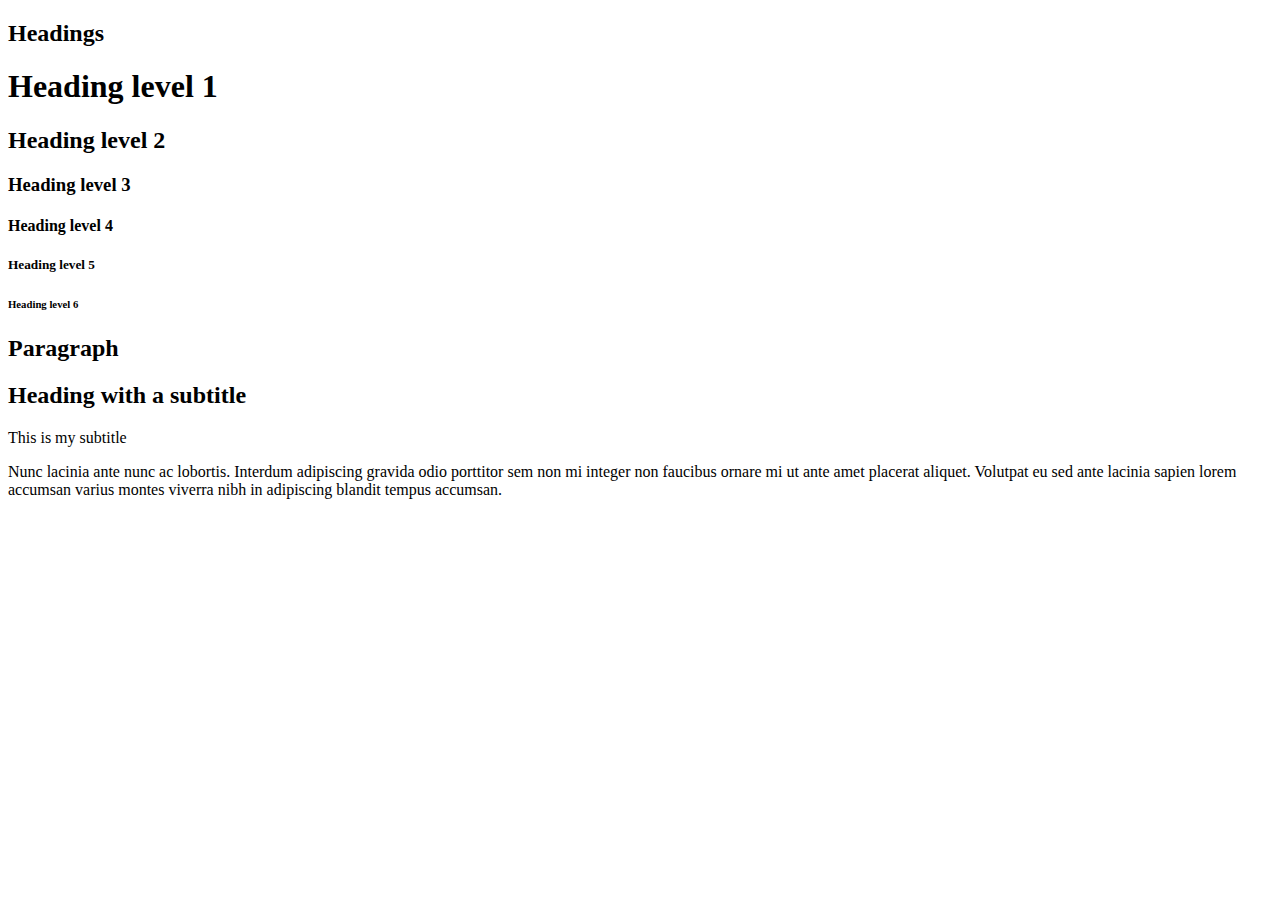
<file: 0x00-html_advanced/13-styleguide.html>
<!DOCTYPE html>
<html lang="EN" dir="ltr">
    <head>
        <meta charset="utf-8" />
        <meta name="viewport" content="width=device-width, initial-scale=1.0, viewport-fit=cover">
        <meta name="description" content="Techium is a digital agency" />
        <link rel="icon" href="./favicon.ico" type="image/x-icon" />
        <link rel="icon" href="./favicon.png" type="image/png" />
        <title>Styleguid - Techium</title>
    </head>
    <body>
        <header>
            
        </header>

        <main>
            <section>
                <header>
                    <h2>Headings</h2>
                </header>
                <h1>Heading level 1</h1>
                <h2>Heading level 2</h2>
                <h3>Heading level 3</h3>
                <h4>Heading level 4</h4>
                <h5>Heading level 5</h5>
                <h6>Heading level 6</h6>
            </section>
            <section>
                <header>
                    <h2>Paragraph</h2>
                </header>
                <h2>Heading with a subtitle</h2>
                <p>This is my subtitle</p>
                <p>Nunc lacinia ante nunc ac lobortis. Interdum adipiscing gravida odio porttitor sem non mi integer non faucibus ornare mi ut ante amet placerat aliquet. Volutpat eu sed ante lacinia sapien lorem accumsan varius montes viverra nibh in adipiscing blandit tempus accumsan.</p>
            </section>
        </main>
        <footer>
            
        </footer>
    </body>
</html>
</file>
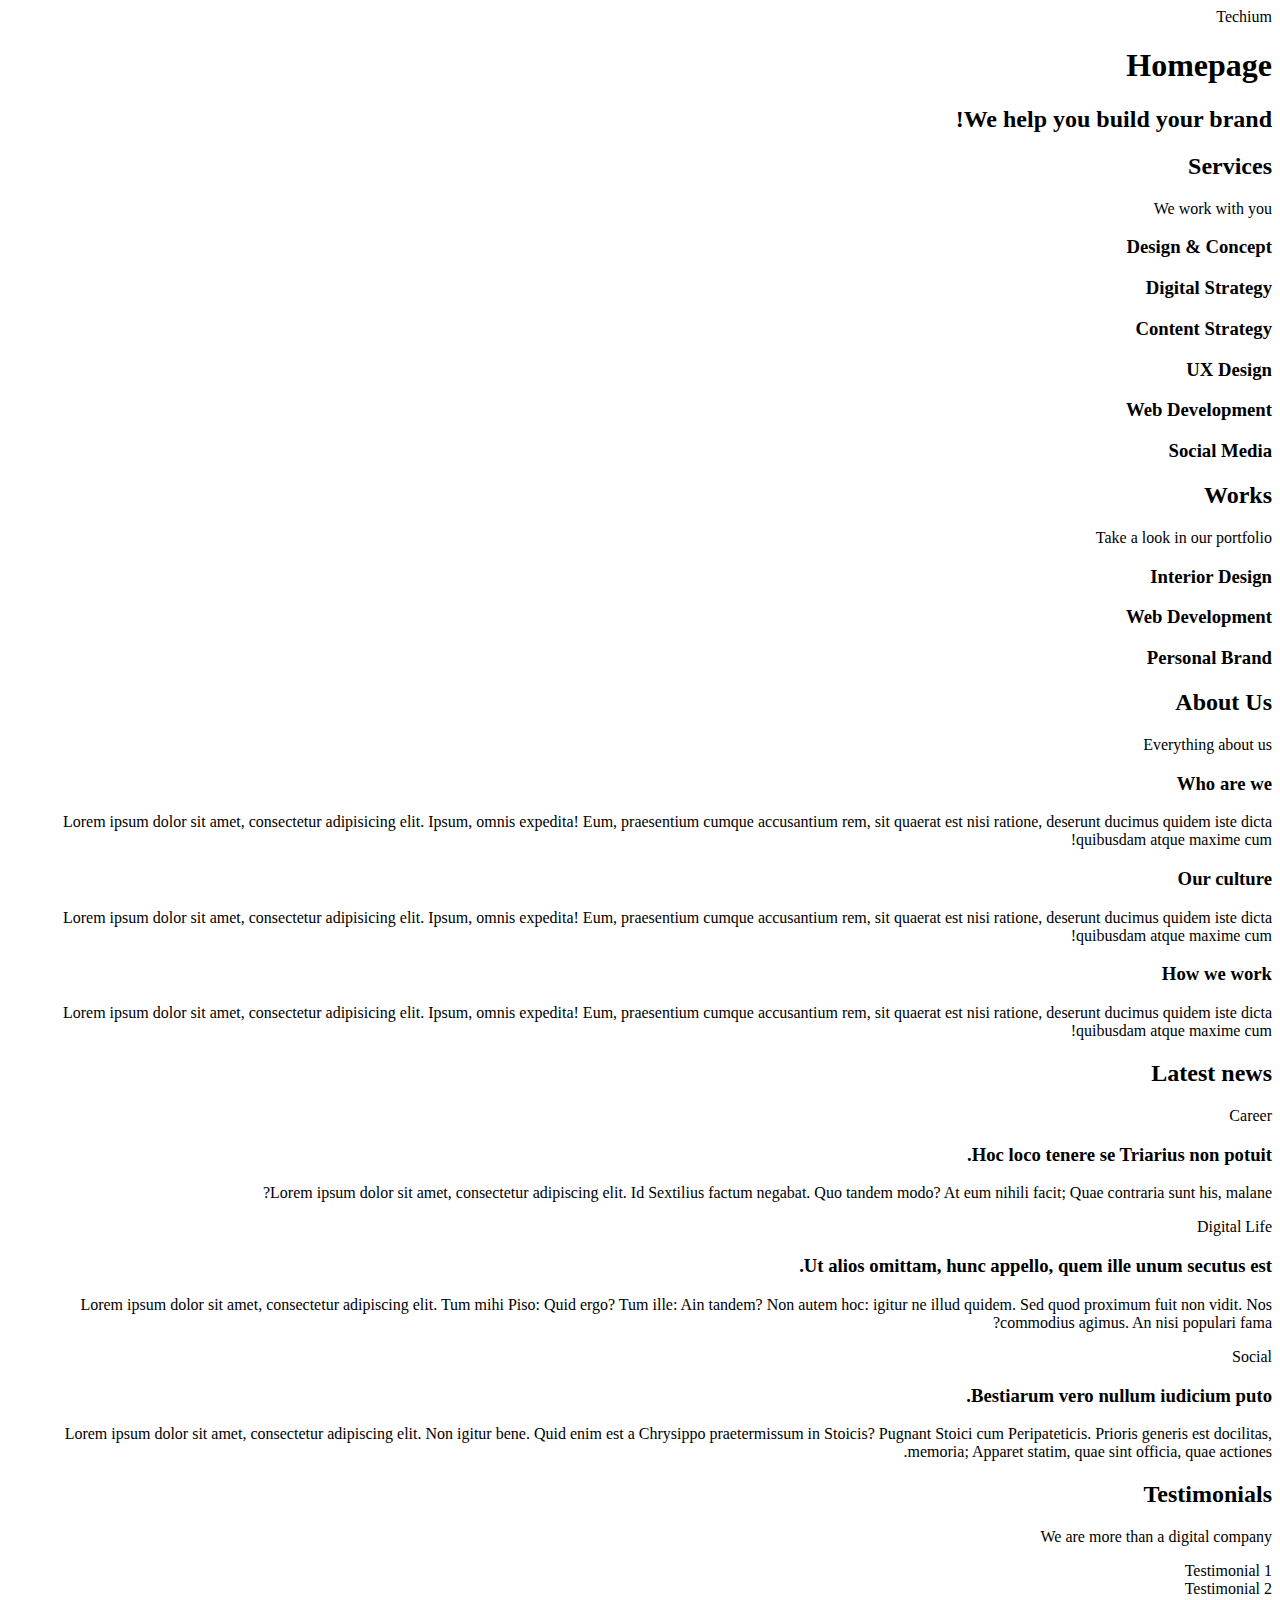
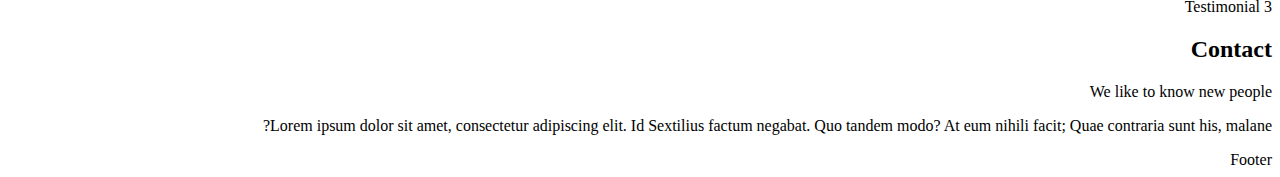
<file: 0x00-html_advanced/14-index.html>
<!DOCTYPE html>
<html lang="en" dir="rtl">

<head>
    <meta charset="utf-8">
    <meta name="viewport" content="width=device-width, initial-scale=1, viewport-fit=cover">
    <title>Homepage - Techium</title>
    <meta name="description" content="Techium is a digital agency">
    <link rel="icon" type="image/x-icon" href="./favicon.ico">
    <link rel="icon" type="image/png" href="./favicon-32x32.png">
</head>

<body>
    <header>
        <span>Techium</span>
        <nav></nav>
    </header>
    <main>
        <h1>Homepage</h1>
        <section>
            <h2>We help you build your brand!</h2>
        </section>
        <section>
            <h2>Services</h2>
            <p>
                We work with you
            </p>
            <h3>Design & Concept</h3>
            <h3>Digital Strategy</h3>
            <h3>Content Strategy</h3>
            <h3>UX Design</h3>
            <h3>Web Development</h3>
            <h3>Social Media</h3>
        </section>
        <section>
            <h2>Works</h2>
            <p>
                Take a look in our portfolio
            </p>
            <article>
                <h3>Interior Design</h3>
            </article>
            <article>
                <h3>Web Development</h3>
            </article>
            <article>
                <h3>Personal Brand</h3>
            </article>
        </section>
        <section>
            <h2>About Us</h2>
            <p>
                Everything about us
            </p>
            <h3>Who are we</h3>
            <p>
                Lorem ipsum dolor sit amet, consectetur adipisicing elit. Ipsum, omnis expedita! Eum, praesentium cumque accusantium rem, sit quaerat est nisi ratione, deserunt ducimus quidem iste dicta quibusdam atque maxime cum!
            </p>
            <h3>Our culture</h3>
            <p>
                Lorem ipsum dolor sit amet, consectetur adipisicing elit. Ipsum, omnis expedita! Eum, praesentium cumque accusantium rem, sit quaerat est nisi ratione, deserunt ducimus quidem iste dicta quibusdam atque maxime cum!
            </p>
            <h3>How we work</h3>
            <p>
                Lorem ipsum dolor sit amet, consectetur adipisicing elit. Ipsum, omnis expedita! Eum, praesentium cumque accusantium rem, sit quaerat est nisi ratione, deserunt ducimus quidem iste dicta quibusdam atque maxime cum!
            </p>
        </section>
        <section>
            <h2>Latest news</h2>
            <article>
                <p>Career</p>
                <h3>Hoc loco tenere se Triarius non potuit.</h3>
                <p>
                    Lorem ipsum dolor sit amet, consectetur adipiscing elit. Id Sextilius factum negabat. Quo tandem modo? At eum nihili facit; Quae contraria sunt his, malane?
                </p>
            </article>
            <article>
                <p>Digital Life</p>
                <h3>Ut alios omittam, hunc appello, quem ille unum secutus est.</h3>
                <p>
                    Lorem ipsum dolor sit amet, consectetur adipiscing elit. Tum mihi Piso: Quid ergo? Tum ille: Ain tandem? Non autem hoc: igitur ne illud quidem. Sed quod proximum fuit non vidit. Nos commodius agimus. An nisi populari fama?
                </p>
            </article>
            <article>
                <p>Social</p>                
                <h3>Bestiarum vero nullum iudicium puto.</h3>
                <p>
                    Lorem ipsum dolor sit amet, consectetur adipiscing elit. Non igitur bene. Quid enim est a Chrysippo praetermissum in Stoicis? Pugnant Stoici cum Peripateticis. Prioris generis est docilitas, memoria; Apparet statim, quae sint officia, quae actiones.
                </p>
            </article>
        </section>
        <section>
            <h2>Testimonials</h2>
            <p>We are more than a digital company</p>
            <article>Testimonial 1</article>
            <article>Testimonial 2</article>
            <article>Testimonial 3</article>
        </section>
        <section>
            <h2>Contact</h2>
            <p>We like to know new people</p>
            <p>
                Lorem ipsum dolor sit amet, consectetur adipiscing elit. Id Sextilius factum negabat. Quo tandem modo? At eum nihili facit; Quae contraria sunt his, malane?
            </p>
        </section>
    </main>
    <footer>
        Footer
    </footer>
</body>

</html>
</file>
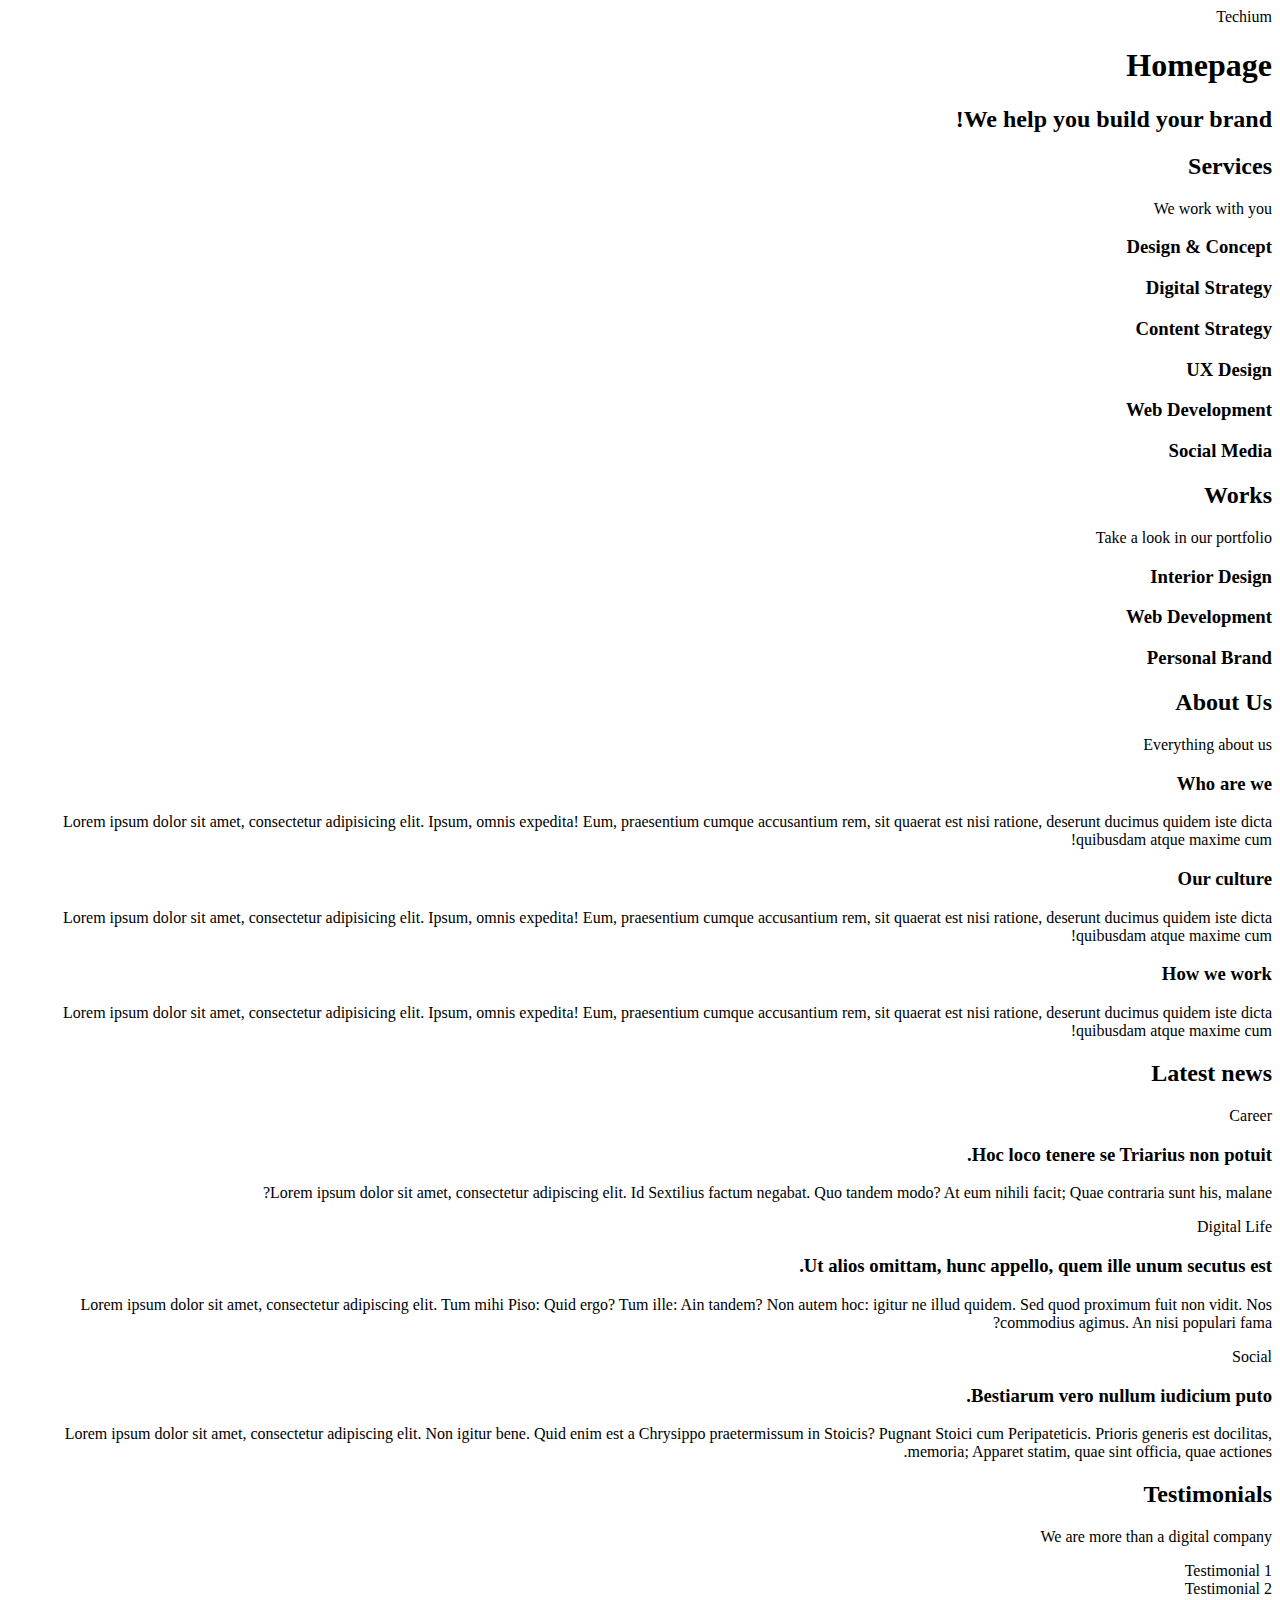
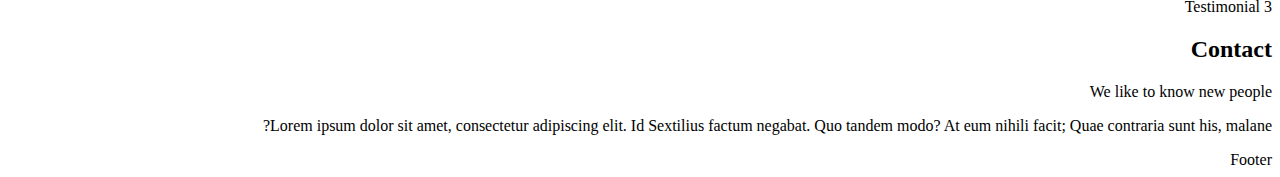
<file: 0x00-html_advanced/15-index.html>
<!DOCTYPE html>
<html lang="en" dir="rtl">
  <head>
    <meta charset="utf-8" />
    <meta
      name="viewport"
      content="width=device-width, initial-scale=1, viewport-fit=cover"
    />
    <title>Homepage - Techium</title>
    <meta name="description" content="Techium is a digital agency" />
    <link rel="icon" type="image/x-icon" href="./favicon.ico" />
    <link rel="icon" type="image/png" href="./favicon-32x32.png" />
  </head>

  <body>
    <header>
      <div>
        <span>Techium</span>
        <nav></nav>
      </div>
    </header>
    <main>
      <h1>Homepage</h1>
      <section>
        <div><h2>We help you build your brand!</h2></div>
      </section>
      <section>
        <div>
          <h2>Services</h2>
          <p>We work with you</p>
          <h3>Design & Concept</h3>
          <h3>Digital Strategy</h3>
          <h3>Content Strategy</h3>
          <h3>UX Design</h3>
          <h3>Web Development</h3>
          <h3>Social Media</h3>
        </div>
      </section>
      <section>
        <div>
          <h2>Works</h2>
          <p>Take a look in our portfolio</p>
          <article>
            <h3>Interior Design</h3>
          </article>
          <article>
            <h3>Web Development</h3>
          </article>
          <article>
            <h3>Personal Brand</h3>
          </article>
        </div>
      </section>
      <section>
        <div>
          <h2>About Us</h2>
          <p>Everything about us</p>
          <h3>Who are we</h3>
          <p>
            Lorem ipsum dolor sit amet, consectetur adipisicing elit. Ipsum,
            omnis expedita! Eum, praesentium cumque accusantium rem, sit quaerat
            est nisi ratione, deserunt ducimus quidem iste dicta quibusdam atque
            maxime cum!
          </p>
          <h3>Our culture</h3>
          <p>
            Lorem ipsum dolor sit amet, consectetur adipisicing elit. Ipsum,
            omnis expedita! Eum, praesentium cumque accusantium rem, sit quaerat
            est nisi ratione, deserunt ducimus quidem iste dicta quibusdam atque
            maxime cum!
          </p>
          <h3>How we work</h3>
          <p>
            Lorem ipsum dolor sit amet, consectetur adipisicing elit. Ipsum,
            omnis expedita! Eum, praesentium cumque accusantium rem, sit quaerat
            est nisi ratione, deserunt ducimus quidem iste dicta quibusdam atque
            maxime cum!
          </p>
        </div>
      </section>
      <section>
        <div>
          <h2>Latest news</h2>
          <article>
            <p>Career</p>
            <h3>Hoc loco tenere se Triarius non potuit.</h3>
            <p>
              Lorem ipsum dolor sit amet, consectetur adipiscing elit. Id
              Sextilius factum negabat. Quo tandem modo? At eum nihili facit;
              Quae contraria sunt his, malane?
            </p>
          </article>
          <article>
            <p>Digital Life</p>
            <h3>Ut alios omittam, hunc appello, quem ille unum secutus est.</h3>
            <p>
              Lorem ipsum dolor sit amet, consectetur adipiscing elit. Tum mihi
              Piso: Quid ergo? Tum ille: Ain tandem? Non autem hoc: igitur ne
              illud quidem. Sed quod proximum fuit non vidit. Nos commodius
              agimus. An nisi populari fama?
            </p>
          </article>
          <article>
            <p>Social</p>
            <h3>Bestiarum vero nullum iudicium puto.</h3>
            <p>
              Lorem ipsum dolor sit amet, consectetur adipiscing elit. Non
              igitur bene. Quid enim est a Chrysippo praetermissum in Stoicis?
              Pugnant Stoici cum Peripateticis. Prioris generis est docilitas,
              memoria; Apparet statim, quae sint officia, quae actiones.
            </p>
          </article>
        </div>
      </section>
      <section>
        <div>
          <h2>Testimonials</h2>
          <p>We are more than a digital company</p>
          <article>Testimonial 1</article>
          <article>Testimonial 2</article>
          <article>Testimonial 3</article>
        </div>
      </section>
      <section>
        <div>
          <h2>Contact</h2>
          <p>We like to know new people</p>
          <p>
            Lorem ipsum dolor sit amet, consectetur adipiscing elit. Id
            Sextilius factum negabat. Quo tandem modo? At eum nihili facit; Quae
            contraria sunt his, malane?
          </p>
        </div>
      </section>
    </main>
    <footer><div>Footer</div></footer>
  </body>
</html>
</file>
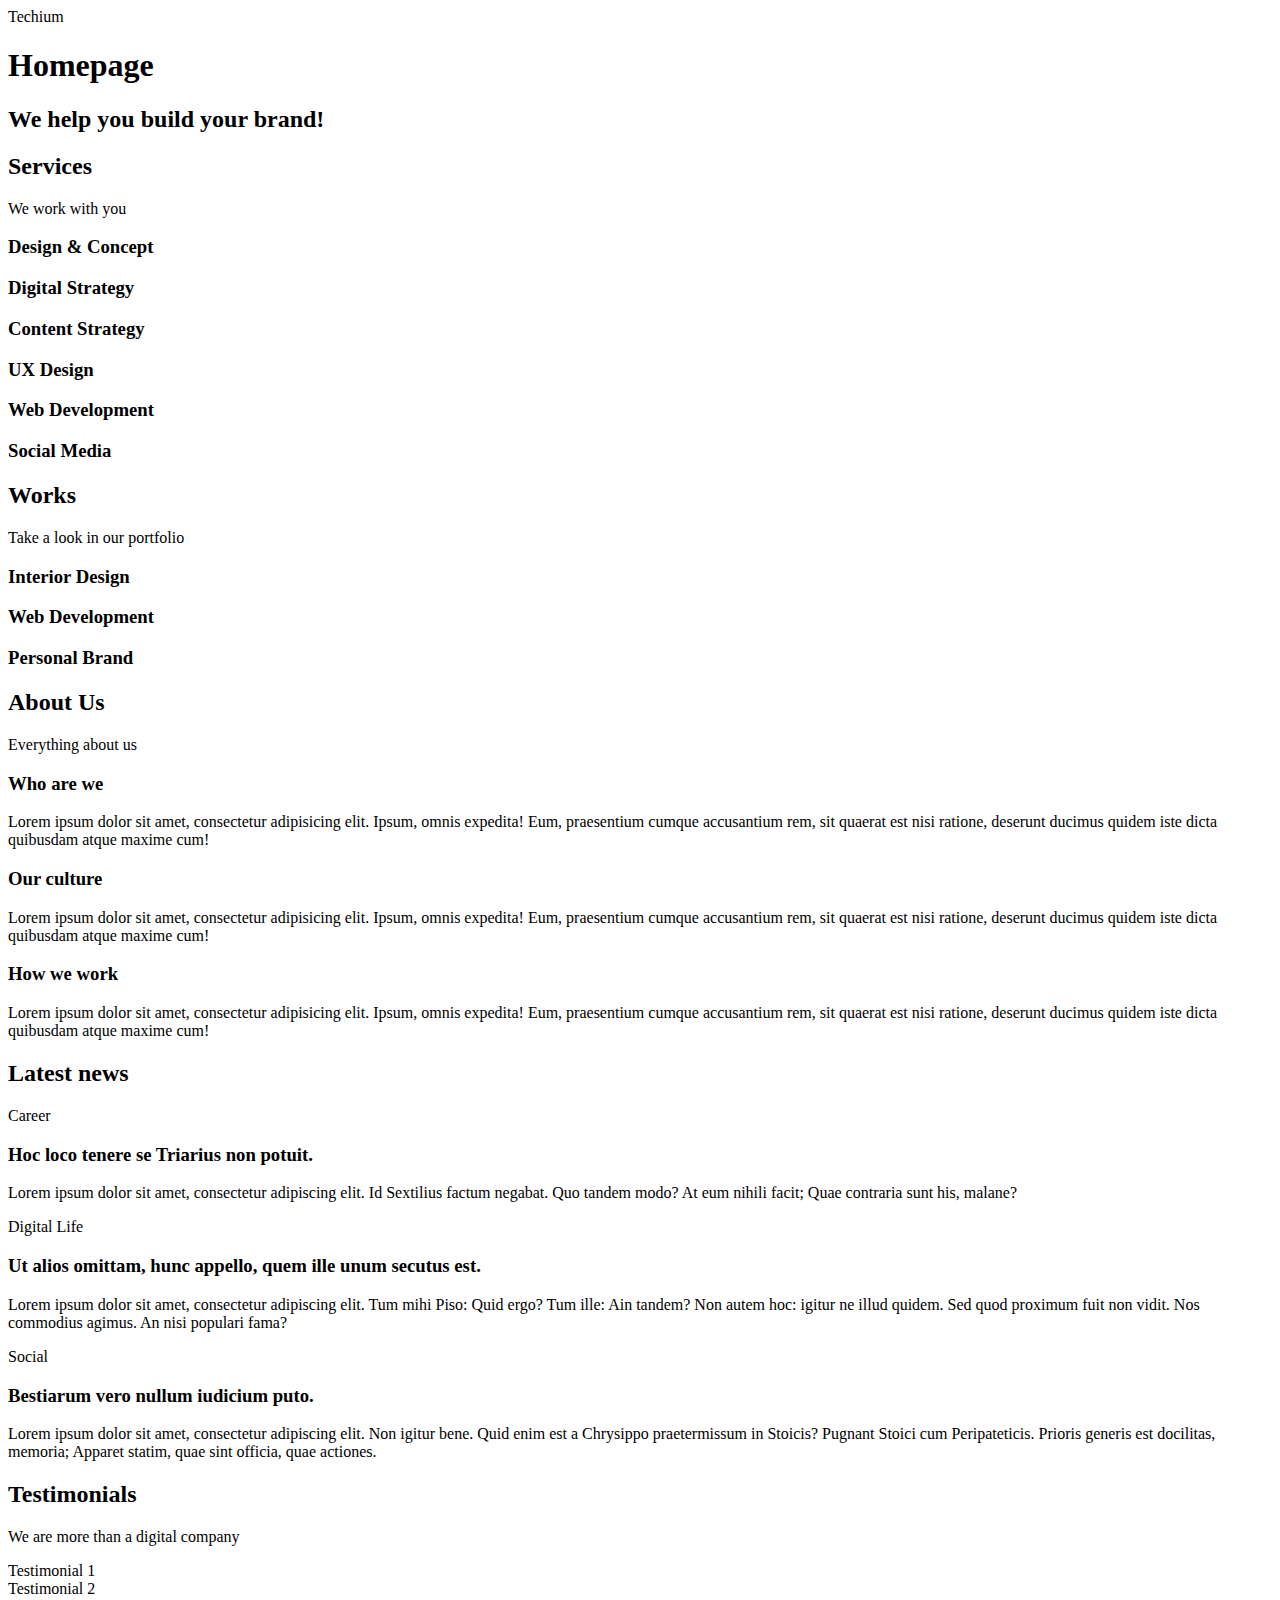
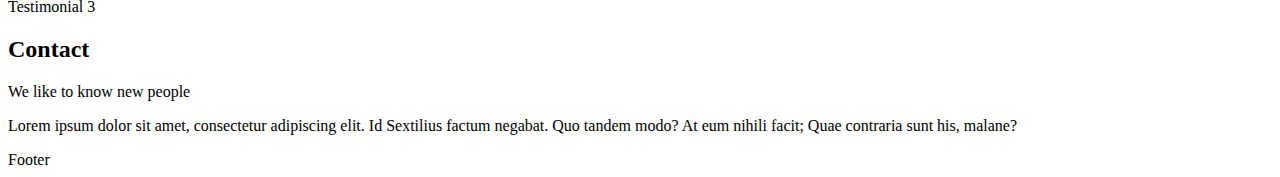
<file: 0x00-html_advanced/16-index.html>
<!DOCTYPE html>
<html lang="en" dir="ltr">
  <head>
    <meta charset="utf-8" />
    <meta
      name="viewport"
      content="width=device-width, initial-scale=1, viewport-fit=cover"
    />
    <title>Homepage - Techium</title>
    <meta name="description" content="Techium is a digital agency" />
    <link rel="icon" type="image/x-icon" href="./favicon.ico" />
    <link rel="icon" type="image/png" href="./favicon-32x32.png" />
  </head>

  <body>
    <header>
      <div>
        <span>Techium</span>
        <nav></nav>
      </div>
    </header>
    <main>
      <h1>Homepage</h1>
      <section>
        <div><h2>We help you build your brand!</h2></div>
      </section>
      <section>
        <div>
          <header>
            <h2>Services</h2>
            <p>We work with you</p>
          </header>
          <div>
            <h3>Design & Concept</h3>
            <h3>Digital Strategy</h3>
            <h3>Content Strategy</h3>
            <h3>UX Design</h3>
            <h3>Web Development</h3>
            <h3>Social Media</h3>
          </div>
        </div>
      </section>
      <section>
        <div>
          <header>
            <h2>Works</h2>
            <p>Take a look in our portfolio</p>
          </header>
          <div>
            <article>
              <h3>Interior Design</h3>
            </article>
            <article>
              <h3>Web Development</h3>
            </article>
            <article>
              <h3>Personal Brand</h3>
            </article>
          </div>
        </div>
      </section>
      <section>
        <div>
          <header>
            <h2>About Us</h2>
            <p>Everything about us</p>
          </header>
          <div>
            <h3>Who are we</h3>
            <p>
              Lorem ipsum dolor sit amet, consectetur adipisicing elit. Ipsum,
              omnis expedita! Eum, praesentium cumque accusantium rem, sit quaerat
              est nisi ratione, deserunt ducimus quidem iste dicta quibusdam atque
              maxime cum!
            </p>
            <h3>Our culture</h3>
            <p>
              Lorem ipsum dolor sit amet, consectetur adipisicing elit. Ipsum,
              omnis expedita! Eum, praesentium cumque accusantium rem, sit quaerat
              est nisi ratione, deserunt ducimus quidem iste dicta quibusdam atque
              maxime cum!
            </p>
            <h3>How we work</h3>
            <p>
              Lorem ipsum dolor sit amet, consectetur adipisicing elit. Ipsum,
              omnis expedita! Eum, praesentium cumque accusantium rem, sit quaerat
              est nisi ratione, deserunt ducimus quidem iste dicta quibusdam atque
              maxime cum!
            </p>
          </div>
        </div>
      </section>
      <section>
        <div>
         <header>
            <h2>Latest news</h2>
         </header>
          <div>
            <article>
              <p>Career</p>
              <h3>Hoc loco tenere se Triarius non potuit.</h3>
              <p>
                Lorem ipsum dolor sit amet, consectetur adipiscing elit. Id
                Sextilius factum negabat. Quo tandem modo? At eum nihili facit;
                Quae contraria sunt his, malane?
              </p>
            </article>
            <article>
              <p>Digital Life</p>
              <h3>Ut alios omittam, hunc appello, quem ille unum secutus est.</h3>
              <p>
                Lorem ipsum dolor sit amet, consectetur adipiscing elit. Tum mihi
                Piso: Quid ergo? Tum ille: Ain tandem? Non autem hoc: igitur ne
                illud quidem. Sed quod proximum fuit non vidit. Nos commodius
                agimus. An nisi populari fama?
              </p>
            </article>
            <article>
              <p>Social</p>
              <h3>Bestiarum vero nullum iudicium puto.</h3>
              <p>
                Lorem ipsum dolor sit amet, consectetur adipiscing elit. Non
                igitur bene. Quid enim est a Chrysippo praetermissum in Stoicis?
                Pugnant Stoici cum Peripateticis. Prioris generis est docilitas,
                memoria; Apparet statim, quae sint officia, quae actiones.
              </p>
            </article>
          </div>
        </div>
      </section>
      <section>
        <div>
         <header>
            <h2>Testimonials</h2>
            <p>We are more than a digital company</p>
         </header>
          <div>
            <article>Testimonial 1</article>
            <article>Testimonial 2</article>
            <article>Testimonial 3</article>
          </div>
        </div>
      </section>
      <section>
        <div>
         <header>
            <h2>Contact</h2>
            <p>We like to know new people</p>
         </header>
          <div>
            <p>
              Lorem ipsum dolor sit amet, consectetur adipiscing elit. Id
              Sextilius factum negabat. Quo tandem modo? At eum nihili facit; Quae
              contraria sunt his, malane?
            </p>
          </div>
        </div>
      </section>
    </main>
    <footer><div>Footer</div></footer>
  </body>
</html>
</file>
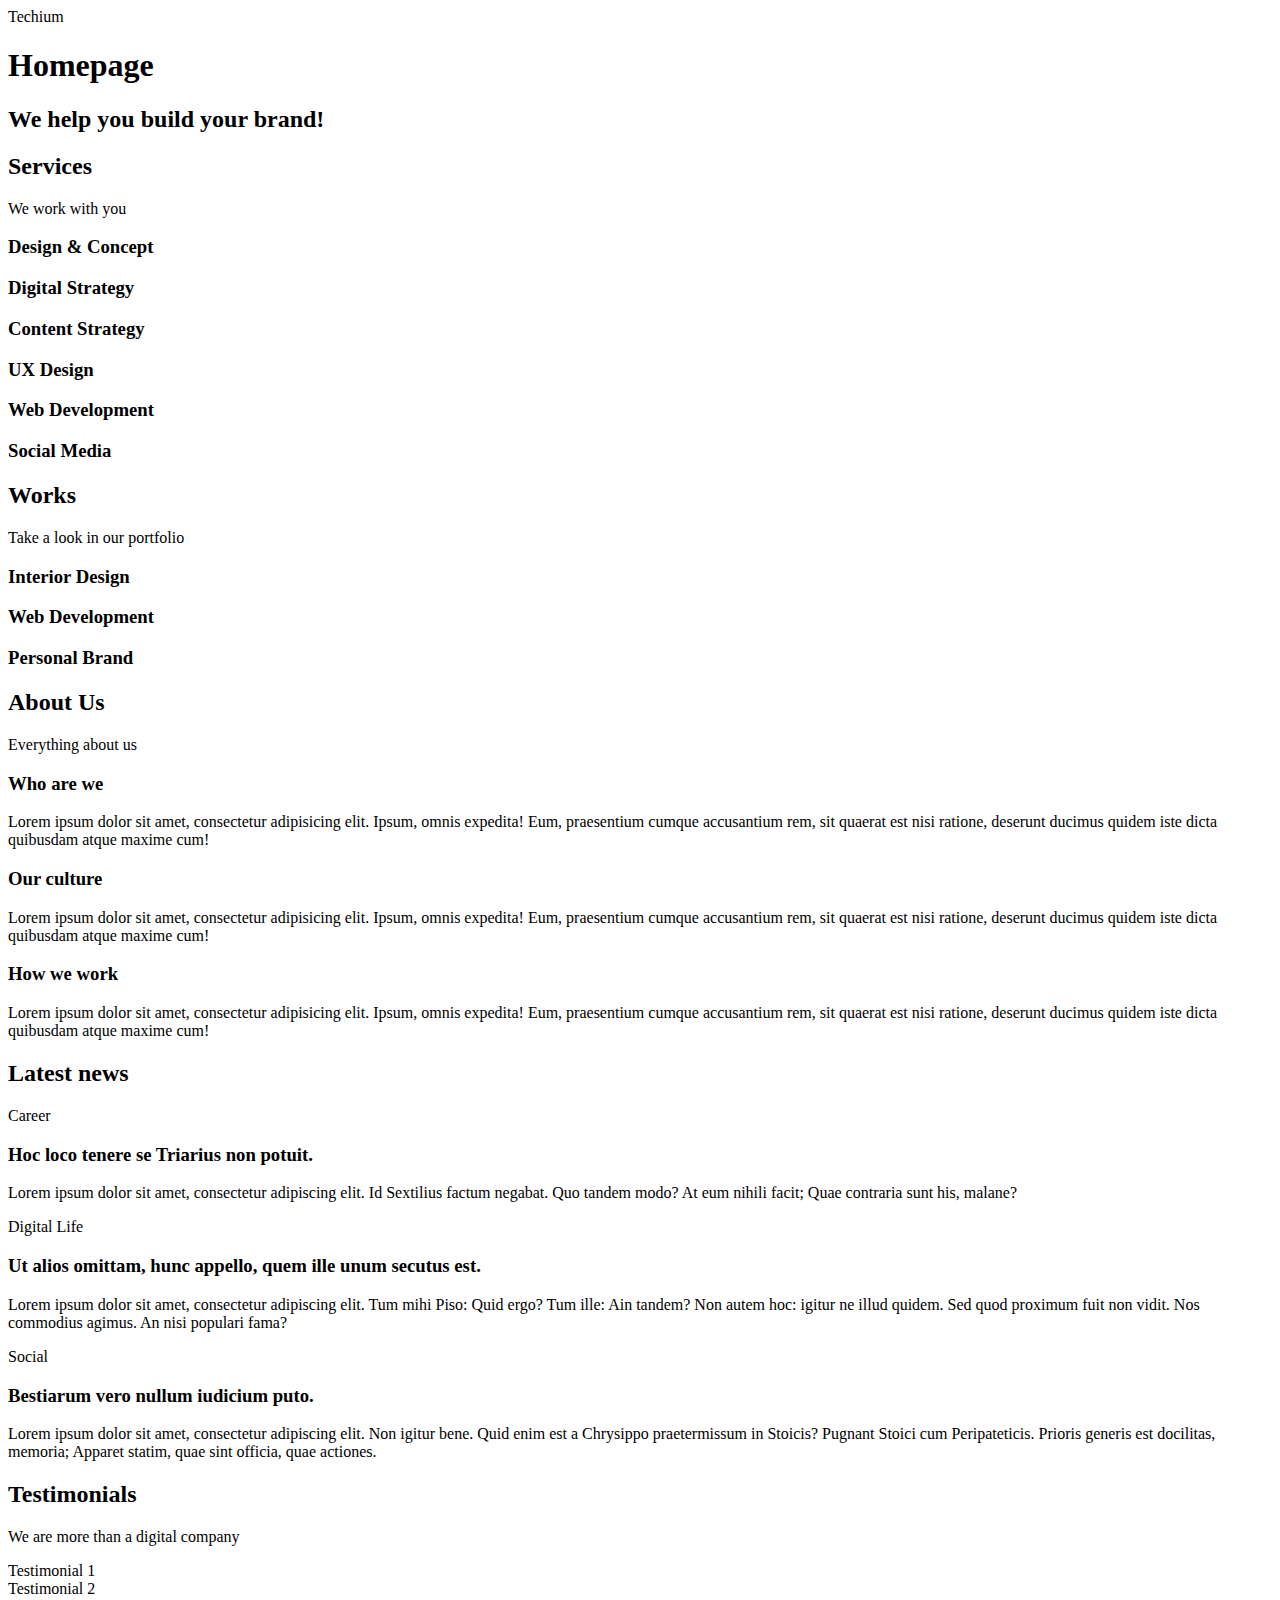
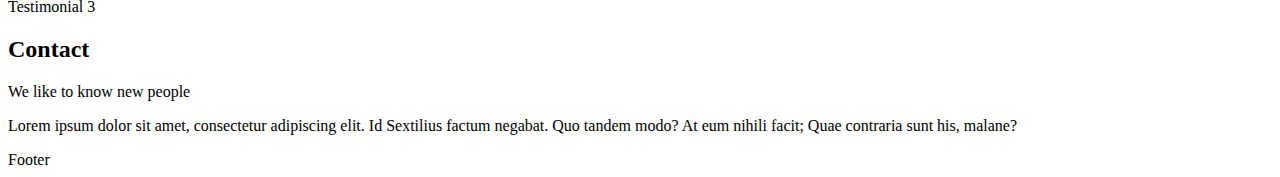
<file: 0x00-html_advanced/17-index.html>
<!DOCTYPE html>
<html lang="en" dir="ltr">
  <head>
    <meta charset="utf-8" />
    <meta
      name="viewport"
      content="width=device-width, initial-scale=1, viewport-fit=cover"
    />
    <title>Homepage - Techium</title>
    <meta name="description" content="Techium is a digital agency" />
    <link rel="icon" type="image/x-icon" href="./favicon.ico" />
    <link rel="icon" type="image/png" href="./favicon-32x32.png" />
  </head>

  <body>

    <!-- Header -->
    <header>
      <div>
        <span>Techium</span>
        <nav></nav>
      </div>
    </header>

    <!-- Main -->
    <main>
      <h1>Homepage</h1>

      <!-- Hero section -->
      <section>
        <div><h2>We help you build your brand!</h2></div>
      </section>

      <!-- Services section -->
      <section>
        <div>
          <header>
            <h2>Services</h2>
            <p>We work with you</p>
          </header>
          <div>
            <h3>Design & Concept</h3>
            <h3>Digital Strategy</h3>
            <h3>Content Strategy</h3>
            <h3>UX Design</h3>
            <h3>Web Development</h3>
            <h3>Social Media</h3>
          </div>
        </div>
      </section>

      <!-- Works section -->
      <section>
        <div>
          <header>
            <h2>Works</h2>
            <p>Take a look in our portfolio</p>
          </header>
          <div>
            <article>
              <h3>Interior Design</h3>
            </article>
            <article>
              <h3>Web Development</h3>
            </article>
            <article>
              <h3>Personal Brand</h3>
            </article>
          </div>
        </div>
      </section>

      <!-- About Us section -->
      <section>
        <div>
          <header>
            <h2>About Us</h2>
            <p>Everything about us</p>
          </header>
          <div>
            <h3>Who are we</h3>
            <p>
              Lorem ipsum dolor sit amet, consectetur adipisicing elit. Ipsum,
              omnis expedita! Eum, praesentium cumque accusantium rem, sit
              quaerat est nisi ratione, deserunt ducimus quidem iste dicta
              quibusdam atque maxime cum!
            </p>
            <h3>Our culture</h3>
            <p>
              Lorem ipsum dolor sit amet, consectetur adipisicing elit. Ipsum,
              omnis expedita! Eum, praesentium cumque accusantium rem, sit
              quaerat est nisi ratione, deserunt ducimus quidem iste dicta
              quibusdam atque maxime cum!
            </p>
            <h3>How we work</h3>
            <p>
              Lorem ipsum dolor sit amet, consectetur adipisicing elit. Ipsum,
              omnis expedita! Eum, praesentium cumque accusantium rem, sit
              quaerat est nisi ratione, deserunt ducimus quidem iste dicta
              quibusdam atque maxime cum!
            </p>
          </div>
        </div>
      </section>

      <!-- Latest news section -->
      <section>
        <div>
          <header>
            <h2>Latest news</h2>
          </header>
          <div>
            <article>
              <p>Career</p>
              <h3>Hoc loco tenere se Triarius non potuit.</h3>
              <p>
                Lorem ipsum dolor sit amet, consectetur adipiscing elit. Id
                Sextilius factum negabat. Quo tandem modo? At eum nihili facit;
                Quae contraria sunt his, malane?
              </p>
            </article>
            <article>
              <p>Digital Life</p>
              <h3>
                Ut alios omittam, hunc appello, quem ille unum secutus est.
              </h3>
              <p>
                Lorem ipsum dolor sit amet, consectetur adipiscing elit. Tum
                mihi Piso: Quid ergo? Tum ille: Ain tandem? Non autem hoc:
                igitur ne illud quidem. Sed quod proximum fuit non vidit. Nos
                commodius agimus. An nisi populari fama?
              </p>
            </article>
            <article>
              <p>Social</p>
              <h3>Bestiarum vero nullum iudicium puto.</h3>
              <p>
                Lorem ipsum dolor sit amet, consectetur adipiscing elit. Non
                igitur bene. Quid enim est a Chrysippo praetermissum in Stoicis?
                Pugnant Stoici cum Peripateticis. Prioris generis est docilitas,
                memoria; Apparet statim, quae sint officia, quae actiones.
              </p>
            </article>
          </div>
        </div>
      </section>

      <!-- Testimonials section -->
      <section>
        <div>
          <header>
            <h2>Testimonials</h2>
            <p>We are more than a digital company</p>
          </header>
          <div>
            <article>Testimonial 1</article>
            <article>Testimonial 2</article>
            <article>Testimonial 3</article>
          </div>
        </div>
      </section>

      <!-- Contact section -->
      <section>
        <div>
          <header>
            <h2>Contact</h2>
            <p>We like to know new people</p>
          </header>
          <div>
            <p>
              Lorem ipsum dolor sit amet, consectetur adipiscing elit. Id
              Sextilius factum negabat. Quo tandem modo? At eum nihili facit;
              Quae contraria sunt his, malane?
            </p>
          </div>
        </div>
      </section>
    </main>

    <!-- Footer -->
    <footer><div>Footer</div></footer>
  </body>
</html>
</file>
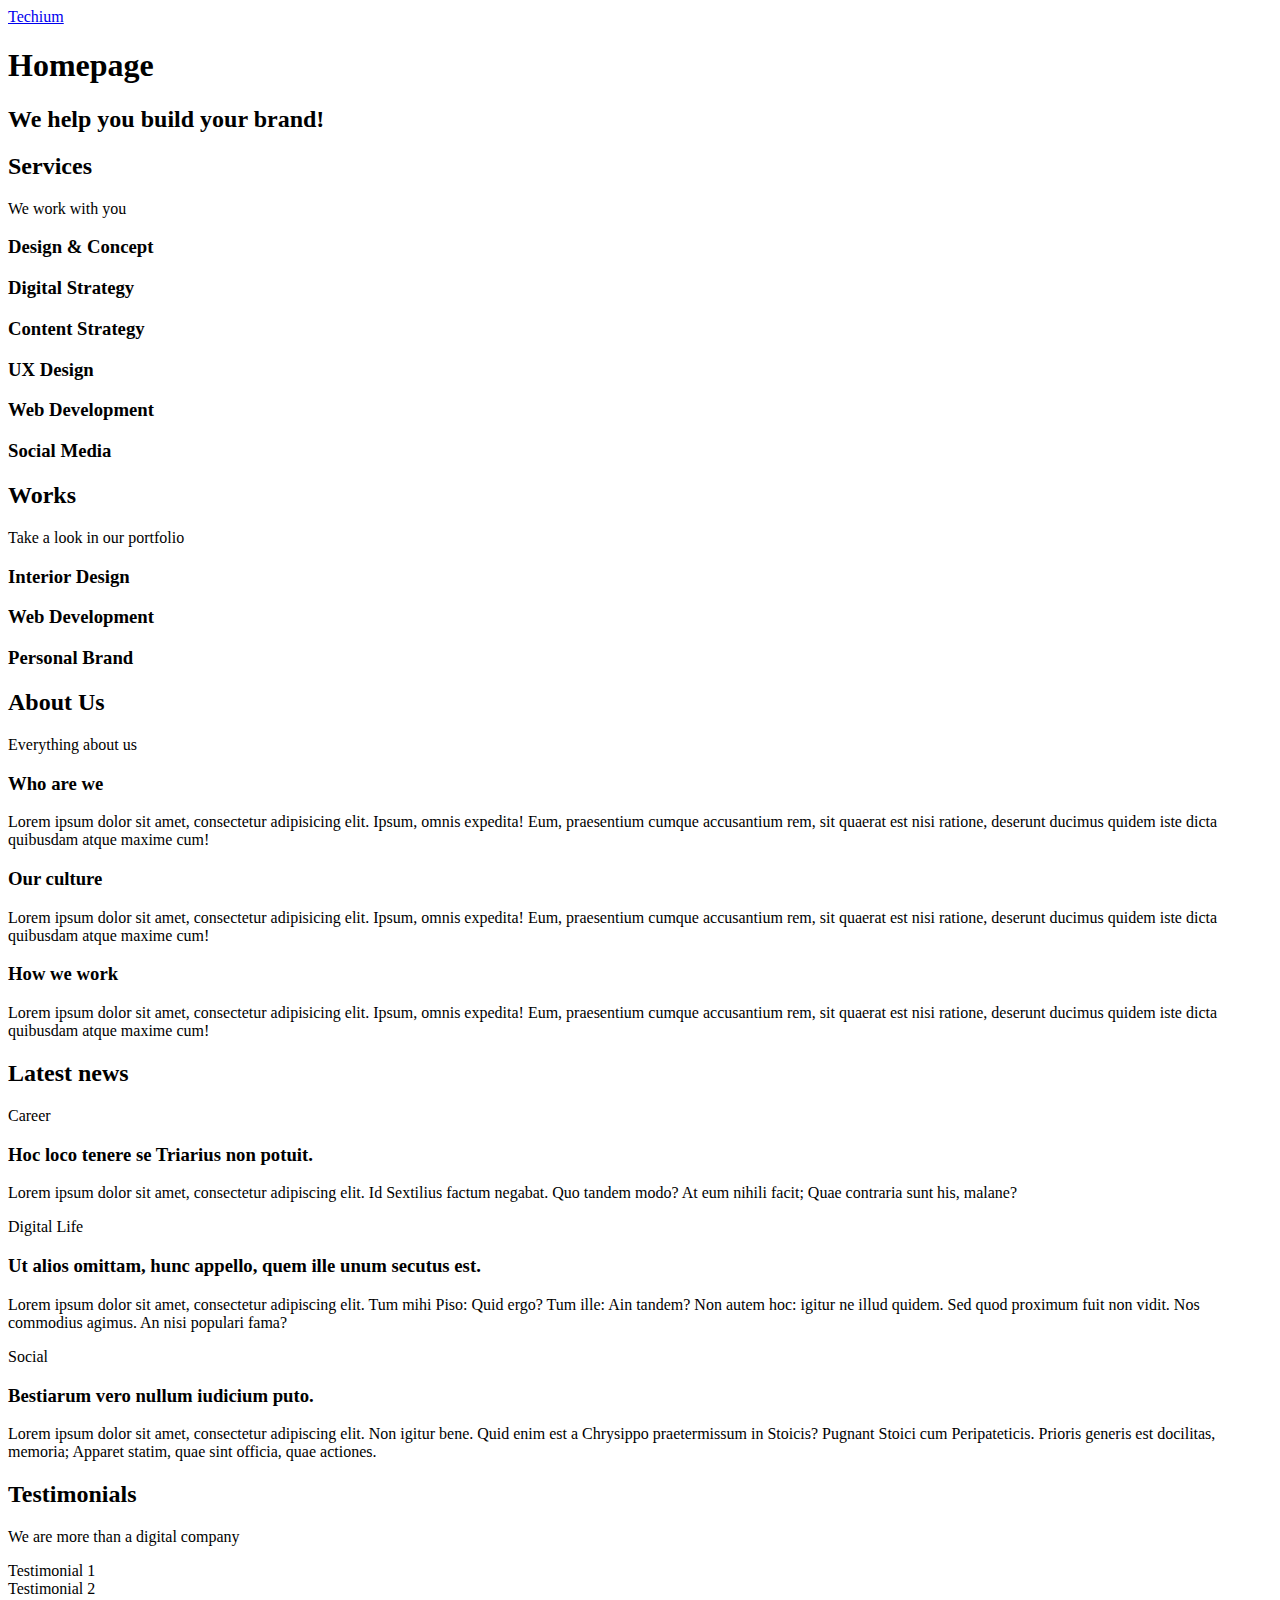
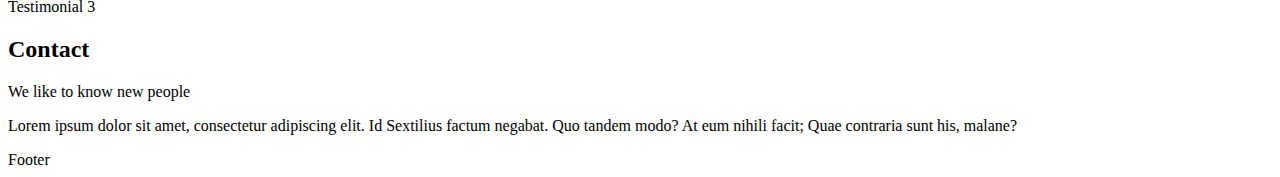
<file: 0x00-html_advanced/18-index.html>
<!DOCTYPE html>
<html lang="en" dir="ltr">
  <head>
    <meta charset="utf-8" />
    <meta
      name="viewport"
      content="width=device-width, initial-scale=1, viewport-fit=cover"
    />
    <title>Homepage - Techium</title>
    <meta name="description" content="Techium is a digital agency" />
    <link rel="icon" type="image/x-icon" href="./favicon.ico" />
    <link rel="icon" type="image/png" href="./favicon-32x32.png" />
  </head>

  <body>
    <!-- Header -->
    <header>
      <div>
        <div>
          <a href="/">
            <span>Techium</span>
          </a>
        </div>
        <nav></nav>
      </div>
    </header>

    <!-- Main -->
    <main>
      <h1>Homepage</h1>

      <!-- Hero section -->
      <section>
        <div><h2>We help you build your brand!</h2></div>
      </section>

      <!-- Services section -->
      <section>
        <div>
          <header>
            <h2>Services</h2>
            <p>We work with you</p>
          </header>
          <div>
            <h3>Design & Concept</h3>
            <h3>Digital Strategy</h3>
            <h3>Content Strategy</h3>
            <h3>UX Design</h3>
            <h3>Web Development</h3>
            <h3>Social Media</h3>
          </div>
        </div>
      </section>

      <!-- Works section -->
      <section>
        <div>
          <header>
            <h2>Works</h2>
            <p>Take a look in our portfolio</p>
          </header>
          <div>
            <article>
              <h3>Interior Design</h3>
            </article>
            <article>
              <h3>Web Development</h3>
            </article>
            <article>
              <h3>Personal Brand</h3>
            </article>
          </div>
        </div>
      </section>

      <!-- About Us section -->
      <section>
        <div>
          <header>
            <h2>About Us</h2>
            <p>Everything about us</p>
          </header>
          <div>
            <h3>Who are we</h3>
            <p>
              Lorem ipsum dolor sit amet, consectetur adipisicing elit. Ipsum,
              omnis expedita! Eum, praesentium cumque accusantium rem, sit
              quaerat est nisi ratione, deserunt ducimus quidem iste dicta
              quibusdam atque maxime cum!
            </p>
            <h3>Our culture</h3>
            <p>
              Lorem ipsum dolor sit amet, consectetur adipisicing elit. Ipsum,
              omnis expedita! Eum, praesentium cumque accusantium rem, sit
              quaerat est nisi ratione, deserunt ducimus quidem iste dicta
              quibusdam atque maxime cum!
            </p>
            <h3>How we work</h3>
            <p>
              Lorem ipsum dolor sit amet, consectetur adipisicing elit. Ipsum,
              omnis expedita! Eum, praesentium cumque accusantium rem, sit
              quaerat est nisi ratione, deserunt ducimus quidem iste dicta
              quibusdam atque maxime cum!
            </p>
          </div>
        </div>
      </section>

      <!-- Latest news section -->
      <section>
        <div>
          <header>
            <h2>Latest news</h2>
          </header>
          <div>
            <article>
              <p>Career</p>
              <h3>Hoc loco tenere se Triarius non potuit.</h3>
              <p>
                Lorem ipsum dolor sit amet, consectetur adipiscing elit. Id
                Sextilius factum negabat. Quo tandem modo? At eum nihili facit;
                Quae contraria sunt his, malane?
              </p>
            </article>
            <article>
              <p>Digital Life</p>
              <h3>
                Ut alios omittam, hunc appello, quem ille unum secutus est.
              </h3>
              <p>
                Lorem ipsum dolor sit amet, consectetur adipiscing elit. Tum
                mihi Piso: Quid ergo? Tum ille: Ain tandem? Non autem hoc:
                igitur ne illud quidem. Sed quod proximum fuit non vidit. Nos
                commodius agimus. An nisi populari fama?
              </p>
            </article>
            <article>
              <p>Social</p>
              <h3>Bestiarum vero nullum iudicium puto.</h3>
              <p>
                Lorem ipsum dolor sit amet, consectetur adipiscing elit. Non
                igitur bene. Quid enim est a Chrysippo praetermissum in Stoicis?
                Pugnant Stoici cum Peripateticis. Prioris generis est docilitas,
                memoria; Apparet statim, quae sint officia, quae actiones.
              </p>
            </article>
          </div>
        </div>
      </section>

      <!-- Testimonials section -->
      <section>
        <div>
          <header>
            <h2>Testimonials</h2>
            <p>We are more than a digital company</p>
          </header>
          <div>
            <article>Testimonial 1</article>
            <article>Testimonial 2</article>
            <article>Testimonial 3</article>
          </div>
        </div>
      </section>

      <!-- Contact section -->
      <section>
        <div>
          <header>
            <h2>Contact</h2>
            <p>We like to know new people</p>
          </header>
          <div>
            <p>
              Lorem ipsum dolor sit amet, consectetur adipiscing elit. Id
              Sextilius factum negabat. Quo tandem modo? At eum nihili facit;
              Quae contraria sunt his, malane?
            </p>
          </div>
        </div>
      </section>
    </main>

    <!-- Footer -->
    <footer><div>Footer</div></footer>
  </body>
</html>
</file>
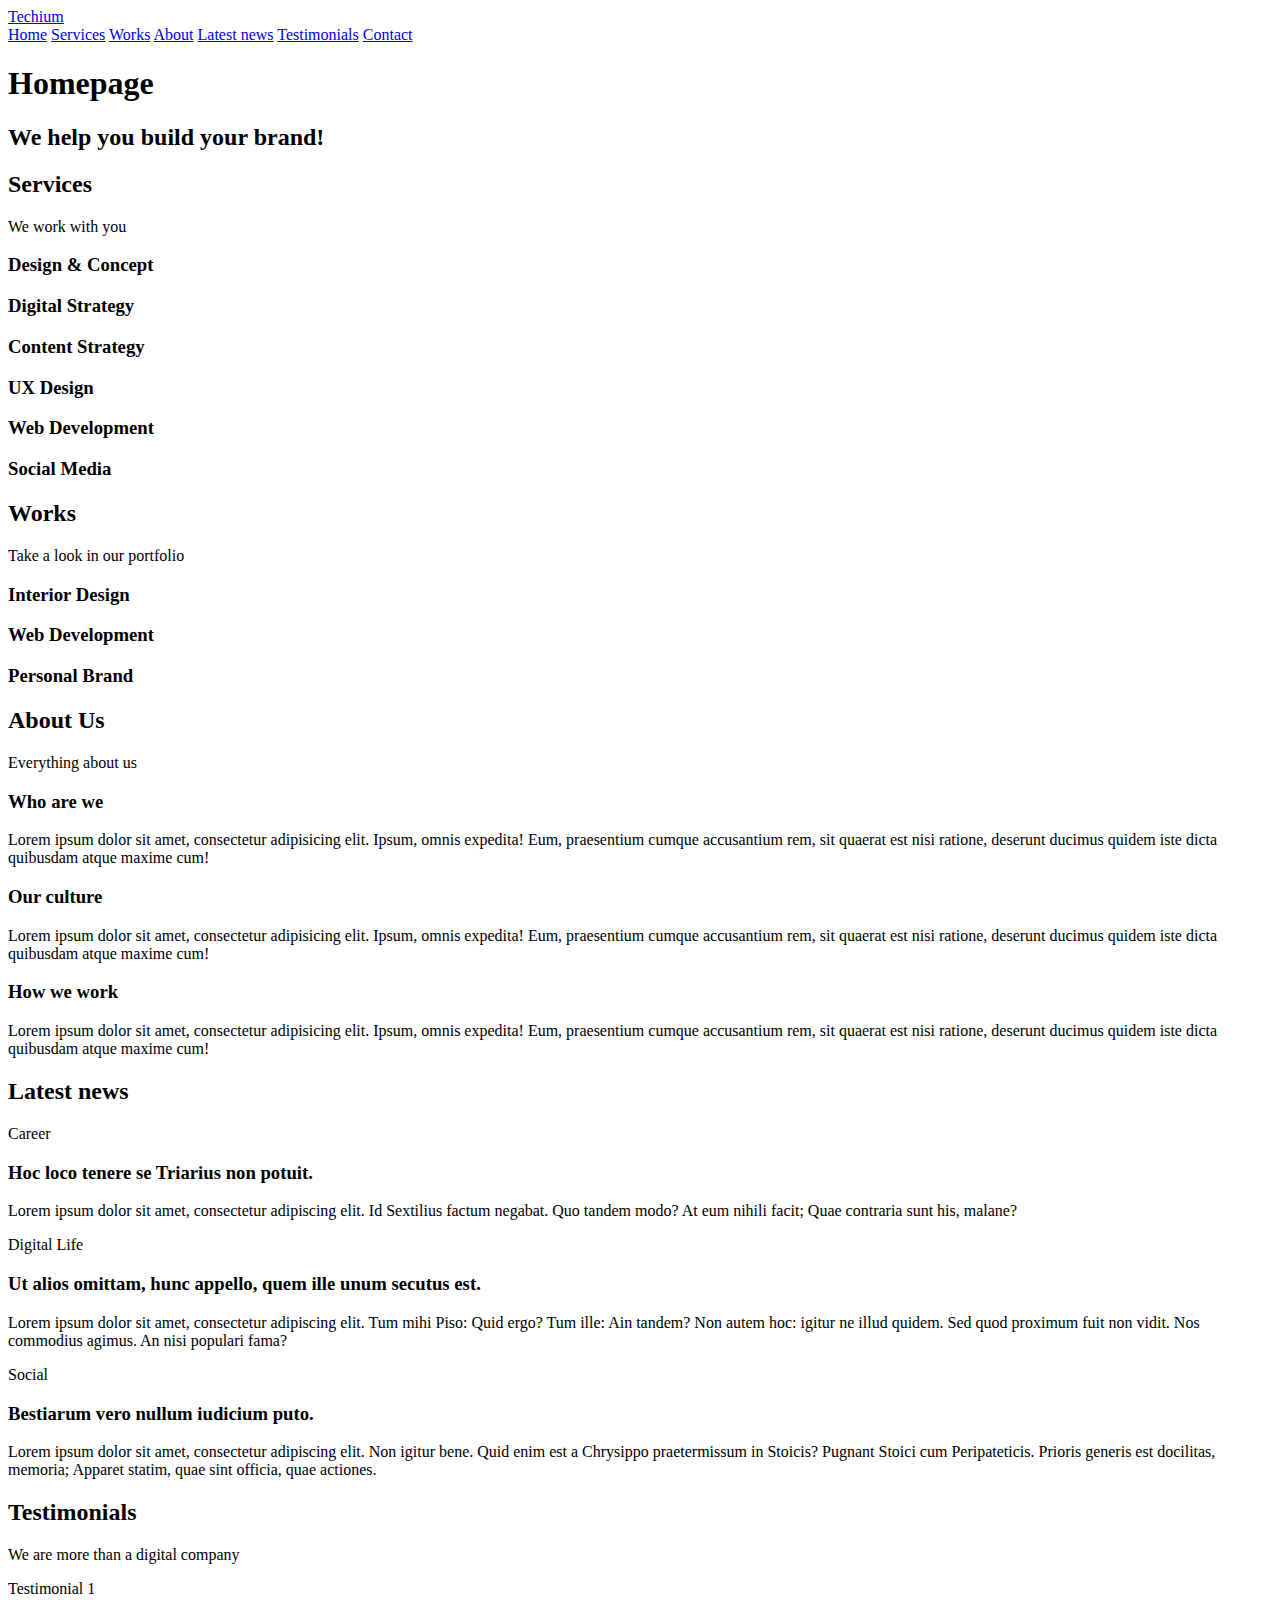
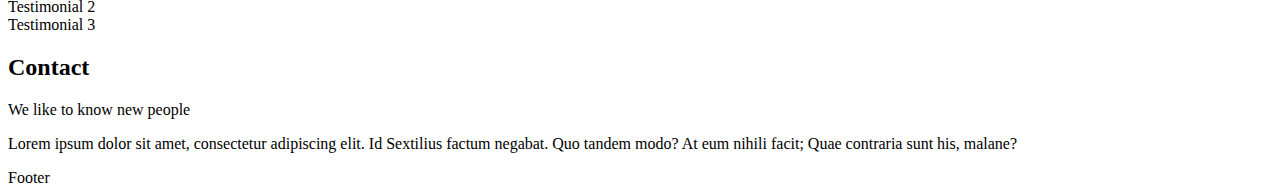
<file: 0x00-html_advanced/20-index.html>
<!DOCTYPE html>
<html lang="en" dir="ltr">
  <head>
    <meta charset="utf-8" />
    <meta
      name="viewport"
      content="width=device-width, initial-scale=1, viewport-fit=cover"
    />
    <title>Homepage - Techium</title>
    <meta name="description" content="Techium is a digital agency" />
    <link rel="icon" type="image/x-icon" href="./favicon.ico" />
    <link rel="icon" type="image/png" href="./favicon-32x32.png" />
  </head>

  <body>
    <!-- Header -->
    <header>
      <div>
        <div>
          <a href="/">
            <span>Techium</span>
          </a>
        </div>
        <nav>
            <a href="/">Home</a>
            <a href="#services">Services</a>
            <a href="#works">Works</a>
            <a href="#about">About</a>
            <a href="#latest_news">Latest news</a>
            <a href="#testimonials">Testimonials</a>
            <a href="#contact">Contact</a>
        </nav>
      </div>
    </header>

    <!-- Main -->
    <main>
      <h1>Homepage</h1>

      <!-- Hero section -->
      <section>
        <div><h2>We help you build your brand!</h2></div>
      </section>

      <!-- Services section -->
      <section>
        <div>
          <header>
            <h2>Services</h2>
            <p>We work with you</p>
          </header>
          <div>
            <h3>Design & Concept</h3>
            <h3>Digital Strategy</h3>
            <h3>Content Strategy</h3>
            <h3>UX Design</h3>
            <h3>Web Development</h3>
            <h3>Social Media</h3>
          </div>
        </div>
      </section>

      <!-- Works section -->
      <section>
        <div>
          <header>
            <h2>Works</h2>
            <p>Take a look in our portfolio</p>
          </header>
          <div>
            <article>
              <h3>Interior Design</h3>
            </article>
            <article>
              <h3>Web Development</h3>
            </article>
            <article>
              <h3>Personal Brand</h3>
            </article>
          </div>
        </div>
      </section>

      <!-- About Us section -->
      <section>
        <div>
          <header>
            <h2>About Us</h2>
            <p>Everything about us</p>
          </header>
          <div>
            <h3>Who are we</h3>
            <p>
              Lorem ipsum dolor sit amet, consectetur adipisicing elit. Ipsum,
              omnis expedita! Eum, praesentium cumque accusantium rem, sit
              quaerat est nisi ratione, deserunt ducimus quidem iste dicta
              quibusdam atque maxime cum!
            </p>
            <h3>Our culture</h3>
            <p>
              Lorem ipsum dolor sit amet, consectetur adipisicing elit. Ipsum,
              omnis expedita! Eum, praesentium cumque accusantium rem, sit
              quaerat est nisi ratione, deserunt ducimus quidem iste dicta
              quibusdam atque maxime cum!
            </p>
            <h3>How we work</h3>
            <p>
              Lorem ipsum dolor sit amet, consectetur adipisicing elit. Ipsum,
              omnis expedita! Eum, praesentium cumque accusantium rem, sit
              quaerat est nisi ratione, deserunt ducimus quidem iste dicta
              quibusdam atque maxime cum!
            </p>
          </div>
        </div>
      </section>

      <!-- Latest news section -->
      <section>
        <div>
          <header>
            <h2>Latest news</h2>
          </header>
          <div>
            <article>
              <p>Career</p>
              <h3>Hoc loco tenere se Triarius non potuit.</h3>
              <p>
                Lorem ipsum dolor sit amet, consectetur adipiscing elit. Id
                Sextilius factum negabat. Quo tandem modo? At eum nihili facit;
                Quae contraria sunt his, malane?
              </p>
            </article>
            <article>
              <p>Digital Life</p>
              <h3>
                Ut alios omittam, hunc appello, quem ille unum secutus est.
              </h3>
              <p>
                Lorem ipsum dolor sit amet, consectetur adipiscing elit. Tum
                mihi Piso: Quid ergo? Tum ille: Ain tandem? Non autem hoc:
                igitur ne illud quidem. Sed quod proximum fuit non vidit. Nos
                commodius agimus. An nisi populari fama?
              </p>
            </article>
            <article>
              <p>Social</p>
              <h3>Bestiarum vero nullum iudicium puto.</h3>
              <p>
                Lorem ipsum dolor sit amet, consectetur adipiscing elit. Non
                igitur bene. Quid enim est a Chrysippo praetermissum in Stoicis?
                Pugnant Stoici cum Peripateticis. Prioris generis est docilitas,
                memoria; Apparet statim, quae sint officia, quae actiones.
              </p>
            </article>
          </div>
        </div>
      </section>

      <!-- Testimonials section -->
      <section>
        <div>
          <header>
            <h2>Testimonials</h2>
            <p>We are more than a digital company</p>
          </header>
          <div>
            <article>Testimonial 1</article>
            <article>Testimonial 2</article>
            <article>Testimonial 3</article>
          </div>
        </div>
      </section>

      <!-- Contact section -->
      <section>
        <div>
          <header>
            <h2>Contact</h2>
            <p>We like to know new people</p>
          </header>
          <div>
            <p>
              Lorem ipsum dolor sit amet, consectetur adipiscing elit. Id
              Sextilius factum negabat. Quo tandem modo? At eum nihili facit;
              Quae contraria sunt his, malane?
            </p>
          </div>
        </div>
      </section>
    </main>

    <!-- Footer -->
    <footer><div>Footer</div></footer>
  </body>
</html>
</file>
<file: 0x02-CSS_advanced/styles/32-style.css>
/*! normalize.css v8.0.1 | MIT License | github.com/necolas/normalize.css */

/* Document
   ========================================================================== */

/**
 * 1. Correct the line height in all browsers.
 * 2. Prevent adjustments of font size after orientation changes in iOS.
 */

 html {
    line-height: 1.15; /* 1 */
    -webkit-text-size-adjust: 100%; /* 2 */
  }
  
  /* Sections
     ========================================================================== */
  
  /**
   * Remove the margin in all browsers.
   */
  
  body {
    margin: 0;
  }
  
  /**
   * Render the `main` element consistently in IE.
   */
  
  main {
    display: block;
  }
  
  /**
   * Correct the font size and margin on `h1` elements within `section` and
   * `article` contexts in Chrome, Firefox, and Safari.
   */
  
  h1 {
    font-size: 2em;
    margin: 0.67em 0;
  }
  
  /* Grouping content
     ========================================================================== */
  
  /**
   * 1. Add the correct box sizing in Firefox.
   * 2. Show the overflow in Edge and IE.
   */
  
  hr {
    box-sizing: content-box; /* 1 */
    height: 0; /* 1 */
    overflow: visible; /* 2 */
  }
  
  /**
   * 1. Correct the inheritance and scaling of font size in all browsers.
   * 2. Correct the odd `em` font sizing in all browsers.
   */
  
  pre {
    font-family: monospace, monospace; /* 1 */
    font-size: 1em; /* 2 */
  }
  
  /* Text-level semantics
     ========================================================================== */
  
  /**
   * Remove the gray background on active links in IE 10.
   */
  
  a {
    background-color: transparent;
  }
  
  /**
   * 1. Remove the bottom border in Chrome 57-
   * 2. Add the correct text decoration in Chrome, Edge, IE, Opera, and Safari.
   */
  
  abbr[title] {
    border-bottom: none; /* 1 */
    text-decoration: underline; /* 2 */
    text-decoration: underline dotted; /* 2 */
  }
  
  /**
   * Add the correct font weight in Chrome, Edge, and Safari.
   */
  
  b,
  strong {
    font-weight: bolder;
  }
  
  /**
   * 1. Correct the inheritance and scaling of font size in all browsers.
   * 2. Correct the odd `em` font sizing in all browsers.
   */
  
  code,
  kbd,
  samp {
    font-family: monospace, monospace; /* 1 */
    font-size: 1em; /* 2 */
  }
  
  /**
   * Add the correct font size in all browsers.
   */
  
  small {
    font-size: 80%;
  }
  
  /**
   * Prevent `sub` and `sup` elements from affecting the line height in
   * all browsers.
   */
  
  sub,
  sup {
    font-size: 75%;
    line-height: 0;
    position: relative;
    vertical-align: baseline;
  }
  
  sub {
    bottom: -0.25em;
  }
  
  sup {
    top: -0.5em;
  }
  
  /* Embedded content
     ========================================================================== */
  
  /**
   * Remove the border on images inside links in IE 10.
   */
  
  img {
    border-style: none;
  }
  
  /* Forms
     ========================================================================== */
  
  /**
   * 1. Change the font styles in all browsers.
   * 2. Remove the margin in Firefox and Safari.
   */
  
  button,
  input,
  optgroup,
  select,
  textarea {
    font-family: inherit; /* 1 */
    font-size: 100%; /* 1 */
    line-height: 1.15; /* 1 */
    margin: 0; /* 2 */
  }
  
  /**
   * Show the overflow in IE.
   * 1. Show the overflow in Edge.
   */
  
  button,
  input { /* 1 */
    overflow: visible;
  }
  
  /**
   * Remove the inheritance of text transform in Edge, Firefox, and IE.
   * 1. Remove the inheritance of text transform in Firefox.
   */
  
  button,
  select { /* 1 */
    text-transform: none;
  }
  
  /**
   * Correct the inability to style clickable types in iOS and Safari.
   */
  
  button,
  [type="button"],
  [type="reset"],
  [type="submit"] {
    -webkit-appearance: button;
  }
  
  /**
   * Remove the inner border and padding in Firefox.
   */
  
  button::-moz-focus-inner,
  [type="button"]::-moz-focus-inner,
  [type="reset"]::-moz-focus-inner,
  [type="submit"]::-moz-focus-inner {
    border-style: none;
    padding: 0;
  }
  
  /**
   * Restore the focus styles unset by the previous rule.
   */
  
  button:-moz-focusring,
  [type="button"]:-moz-focusring,
  [type="reset"]:-moz-focusring,
  [type="submit"]:-moz-focusring {
    outline: 1px dotted ButtonText;
  }
  
  /**
   * Correct the padding in Firefox.
   */
  
  fieldset {
    padding: 0.35em 0.75em 0.625em;
  }
  
  /**
   * 1. Correct the text wrapping in Edge and IE.
   * 2. Correct the color inheritance from `fieldset` elements in IE.
   * 3. Remove the padding so developers are not caught out when they zero out
   *    `fieldset` elements in all browsers.
   */
  
  legend {
    box-sizing: border-box; /* 1 */
    color: inherit; /* 2 */
    display: table; /* 1 */
    max-width: 100%; /* 1 */
    padding: 0; /* 3 */
    white-space: normal; /* 1 */
  }
  
  /**
   * Add the correct vertical alignment in Chrome, Firefox, and Opera.
   */
  
  progress {
    vertical-align: baseline;
  }
  
  /**
   * Remove the default vertical scrollbar in IE 10+.
   */
  
  textarea {
    overflow: auto;
  }
  
  /**
   * 1. Add the correct box sizing in IE 10.
   * 2. Remove the padding in IE 10.
   */
  
  [type="checkbox"],
  [type="radio"] {
    box-sizing: border-box; /* 1 */
    padding: 0; /* 2 */
  }
  
  /**
   * Correct the cursor style of increment and decrement buttons in Chrome.
   */
  
  [type="number"]::-webkit-inner-spin-button,
  [type="number"]::-webkit-outer-spin-button {
    height: auto;
  }
  
  /**
   * 1. Correct the odd appearance in Chrome and Safari.
   * 2. Correct the outline style in Safari.
   */
  
  [type="search"] {
    -webkit-appearance: textfield; /* 1 */
    outline-offset: -2px; /* 2 */
  }
  
  /**
   * Remove the inner padding in Chrome and Safari on macOS.
   */
  
  [type="search"]::-webkit-search-decoration {
    -webkit-appearance: none;
  }
  
  /**
   * 1. Correct the inability to style clickable types in iOS and Safari.
   * 2. Change font properties to `inherit` in Safari.
   */
  
  ::-webkit-file-upload-button {
    -webkit-appearance: button; /* 1 */
    font: inherit; /* 2 */
  }
  
  /* Interactive
     ========================================================================== */
  
  /*
   * Add the correct display in Edge, IE 10+, and Firefox.
   */
  
  details {
    display: block;
  }
  
  /*
   * Add the correct display in all browsers.
   */
  
  summary {
    display: list-item;
  }
  
  /* Misc
     ========================================================================== */
  
  /**
   * Add the correct display in IE 10+.
   */
  
  template {
    display: none;
  }
  
  /**
   * Add the correct display in IE 10.
   */
  
  [hidden] {
    display: none;
  }

/* END OF NORMALIZE CSS */

:root {
    --color-primary: #D73953;
    --color-black: #090909;
    --color-white: #ffffff;
    --color-light-grey: #f3f3f3;
    --color-dark-grey: #353535;
    --text-color: var(--color-black);
    --font-family-base: 'Open Sans', 'Helvetica Neue', 'Helvetica', 'Arial', sans-serif;
    --font-family-title: 'Raleway', 'Helvetica Neue', 'Helvetica', 'Arial', sans-serif;
    --font-size-small: 1.2rem;
    --font-size-medium: 1.6rem;
    --font-size-large: 1.8rem;
    --font-size-x-large: 2.3rem;
    --font-size-xx-large: 4.8rem;
    --font-weight-regular: 400;
    --font-weight-bold: 700;
    --line-height-small: 1.2;
    --line-height-base: 1.5;
    --line-height-big: 1.8;
    --section-header-align: center;
    --section-tagline-transform: uppercase;
    --section-title-margin: 0;
    --section-title-color: var(--color-black);
    --section-padding: 5rem 0;
    --section-header-padding: 0 0 3rem;
    --section-body-padding: 0 0 3rem;
    --section-footer-padding: 3rem 0 0;
    --section-footer-align: center;
    --footer-padding: 5rem 0 1rem;
    --nav-item-font-family: var(--font-family-title);
    --nav-item-font-weight: var(--font-weight-bold);
    --nav-item-font-size: var(--font-size-medium);
    --nav-item-letter-spacing: 0.04rem;
    --nav-item-display: inline-block;
    --nav-item-margin: 0 0 3rem 0;
    --nav-item-link-hover: var(--color-white);
    --section-tagline-margin: 0;
    --button-display: inline-block;
    --button-padding: 1.5rem 3rem;
    --button-border: 0.2rem solid var(--color-primary);
    --button-color: var(--color-black);
    --button-text-decoration: none;
    --button-font-size: var(--font-size-large);
    --button-hover-color: var(--color-white);
    --button-hover-text-decoration: none;
    --button-hover-background: var(--color-primary);
    --header-padding: 4rem 0 0;
    --header-logo-position: relative;
    --header-logo-link-display: inline-block;
    --header-logo-link-position: absolute;
    --header-logo-link-top: -1rem;
    --header-logo-link-left: 0;
    --transition-duration: .3s;
    --transition-cubic-bezier: cubic-bezier(0.17, 0.67, 0, 1.01);
}

*, *::before, *::after {
    box-sizing: border-box;
}

html {
    scroll-behavior: smooth;
    font-size: 62.5%;
}

body {
    color: var(--text-color);
    font-family: var(--font-family-base);
    font-size: var(--font-size-medium);
    font-weight: var(--font-weight-regular);
    line-height: var(--line-height-base);
}

h1, h2, h3, h4, h5, h6 {
    font-family: var(--font-family-title);
    font-weight: var(--font-weight-bold);
}

a:link {
    color: var(--text-color);
    text-decoration: none;
}

a:visited {
    font-style: italic;
}

a:hover {
    text-decoration: underline;
}

a:active {
    background-color: var(--color-light-grey);
}

/* navbar starts */
.navbar-menu {
    float: right;
}

.nav {
    margin: 0;
    padding: 0;
    list-style: none;
    text-align: center;
}

.nav .nav-item {
    font-family: var(--nav-item-font-family);
    font-weight: var(--nav-item-font-weight);
    font-size: var(--nav-item-font-size);
    letter-spacing: var(--nav-item-letter-spacing);
    display: var(--nav-item-display);
    margin: var(--nav-item-margin);
}

.nav .nav-link {
    display: block;
    padding: 0.5rem 1rem;
}

.nav .nav-link:hover {
    color: var(--nav-item-link-hover);
}

/* navbar starts */

.visually-hidden {
    display: none;
}

.card-category {
    color: var(--color-primary);
}

.section {
    padding: var(--section-padding);
}

.section-header {
    text-align: var(--section-header-align);
    padding: var(--section-header-padding);
}

.section-body {
    padding: var(--section-body-padding);
}

.section-footer {
    padding: var(--section-footer-padding);
    text-align: var(--section-footer-align);
}

.section-title {
    font-family: var(--font-family-title);
    font-size: var(--font-size-xx-large);
    font-weight: var(--font-weight-bold);
    margin: var(--section-title-margin);
    color: var(--section-title-color);
}

.section-tagline {
    color: var(--color-primary);
    font-family: var(--font-family-title);
    text-transform: var(--section-tagline-transform);
    font-weight: var(--font-weight-bold);
    margin: var(--section-tagline-margin);
}

ul.row {
    margin: 0;
    padding: 0;
    list-style: none;
}

.col-1-3 {
    width: 33.33%;
}

.col-1-2 {
    width: 50%;
}

.footer-copyright {
    margin: 0;
    font-size: var(--font-size-small);
    color: var(--text-color);
}

.footer ul {
    text-align: right;
}

.container {
    width: 960px;
    margin-left: auto;
    margin-right: auto;
}

.footer {
    padding: var(--footer-padding);
}

.row::after {
    content: "";
    display: table;
    clear: both;
}

[class*="col-"] {
    float: left;
    padding: 0.5rem;
}

[data-section-theme="dark"] {
    --text-color: var(--color-white);
    --section-title-color: var(--color-white);
    --button-color: var(--color-white);
    background-color: var(--color-black);
}

.footer-address {
    color: var(--text-color);
}

.social-link {
    display: block;
}

.social-link > svg {
    fill: var(--text-color);
}

.card-services .card-title {
    margin: 0;
}

.card-services a {
    display: block;
    padding: 2rem;
    background-color: var(--color-light-grey);
}

.card-services a:hover {
    color: var(--color-white);
    background-color: var(--color-primary);
    text-decoration: none;
}

.button {
    display: var(--button-display);
    padding: var(--button-padding);
    border: var(--button-border);
    font-size: var(--button-font-size);
    color: var(--button-color);
    text-decoration: var(--button-text-decoration);
}

.button:hover {
    color: var(--button-hover-color);
    text-decoration: var(--button-hover-text-decoration);
    background-color: var(--button-hover-background);
    transition-duration: var(--transition-duration);
    transition-property: var(--transition-cubic-bezier);
}

.card-testimonial {
    text-align: center;
}

.card-testimonial .card-avatar {
    border-radius: 50%;
    width: 10rem;
    height: 10rem;
}

.card-testimonial .card-quote cite {
    display: block;
    padding-top: 1rem;
    color: var(--color-primary);
}

.section-hero {
    background-size: 90rem auto;
}

.section-hero .section-title {
  margin-bottom: 5rem;
}

.section-hero .section-inner {
  padding: 10rem 40rem 2rem 0;
}

.header {
    padding: var(--header-padding);
}

.header-logo {
    position: var(--header-logo-position);
}

.header-logo a {
    display: var(--header-logo-link-display);
    position: var(--header-logo-link-position);
    top: var(--header-logo-link-top);
    left: var(--header-logo-link-left);
}

.nav .nav-link::before {
    content: "";
    position: absolute;
    top: 0;
    left: 0;
    background-color: var(--color-white);
    width: 0;
    height: 0.2rem;
    transition: var(--transition-duration) var(--transition-cubic-bezier);
}

.nav .nav-item:hover .nav-link::before {
    background-color: var(--color-primary);
    width: 100%;
}

.card-work .card-outer {
    position: relative;
    overflow: hidden;
}

.card-work .card-image img {
    height: 30rem;
    width: 100%;
    object-fit: cover;
    vertical-align: bottom;
}

.card-work .card-inner {
    position: absolute;
    top: -0.1rem;
    left: -0.1rem;
    right: -0.1rem;
    z-index: 1;
}

.card-work:hover .card-inner {
    background-color: rgba(0, 0, 0, 0.7);
}

.card-work .card-title {
    text-align: center;
    margin: 0;
    opacity: 0;
    height: 100%;
    position: relative;
}

.card-work .card-title a {
    display: block;
    text-decoration: none;
    padding-top: 45%;
}

.card-work .card-title a::after {
    position: absolute;
    top: 0;
    left: 0;
    right: 0;
    bottom: 0;
    content: "";
}

.card-work:hover .card-title {
    opacity: 1;
}

.card-testimonial .card-quote {
    position: relative;
}
.card-testimonial .card-quote::before {
    content: "\201c";
    position: absolute;
    top: -4.5rem;
    left: -1rem;
    color: #efeded;
    font-size: 10rem;
    z-index: -1;
}

.card-work:hover .card-image {
    transform: scale(1.2);
    transition: var(--transition-duration) var(--transition-cubic-bezier);
}

.card-work:hover .card-outer {
    transform: scale(0.95);
    transition: var(--transition-duration) var(--transition-cubic-bezier);
}
</file>
